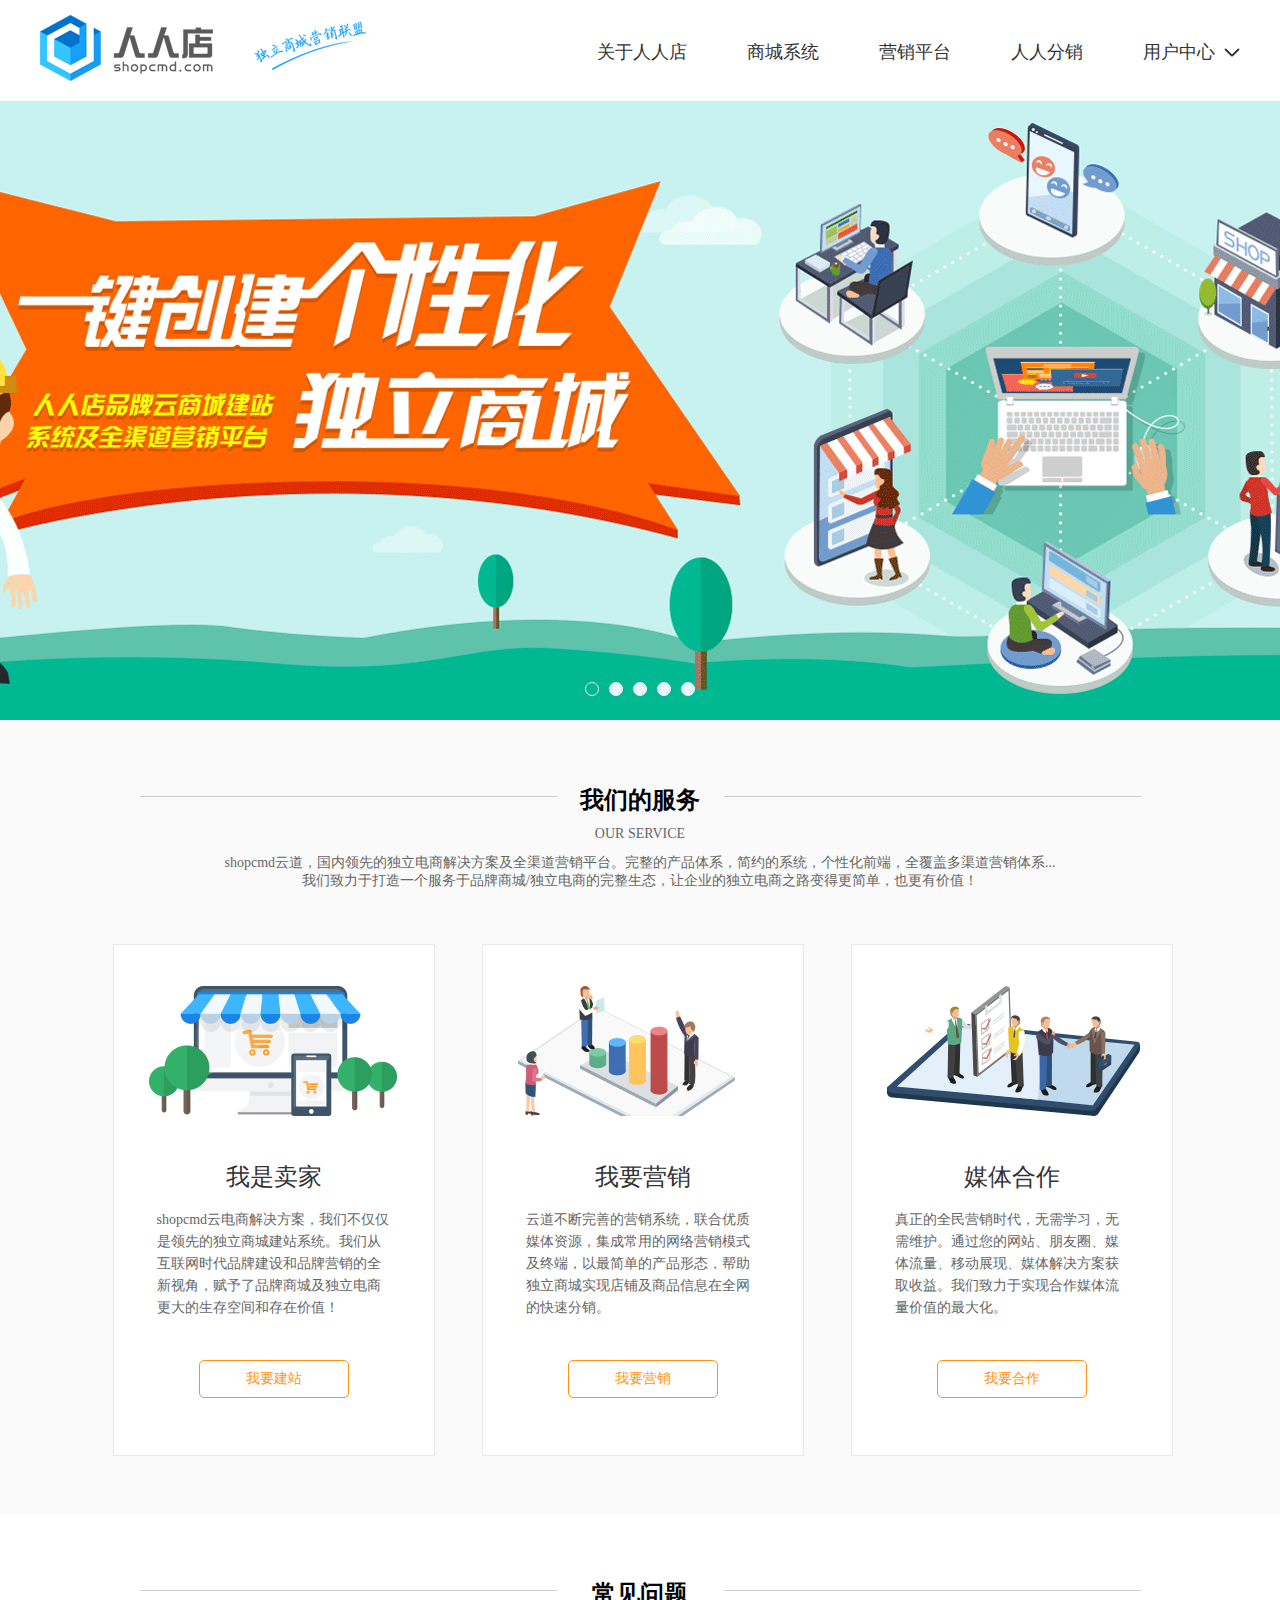
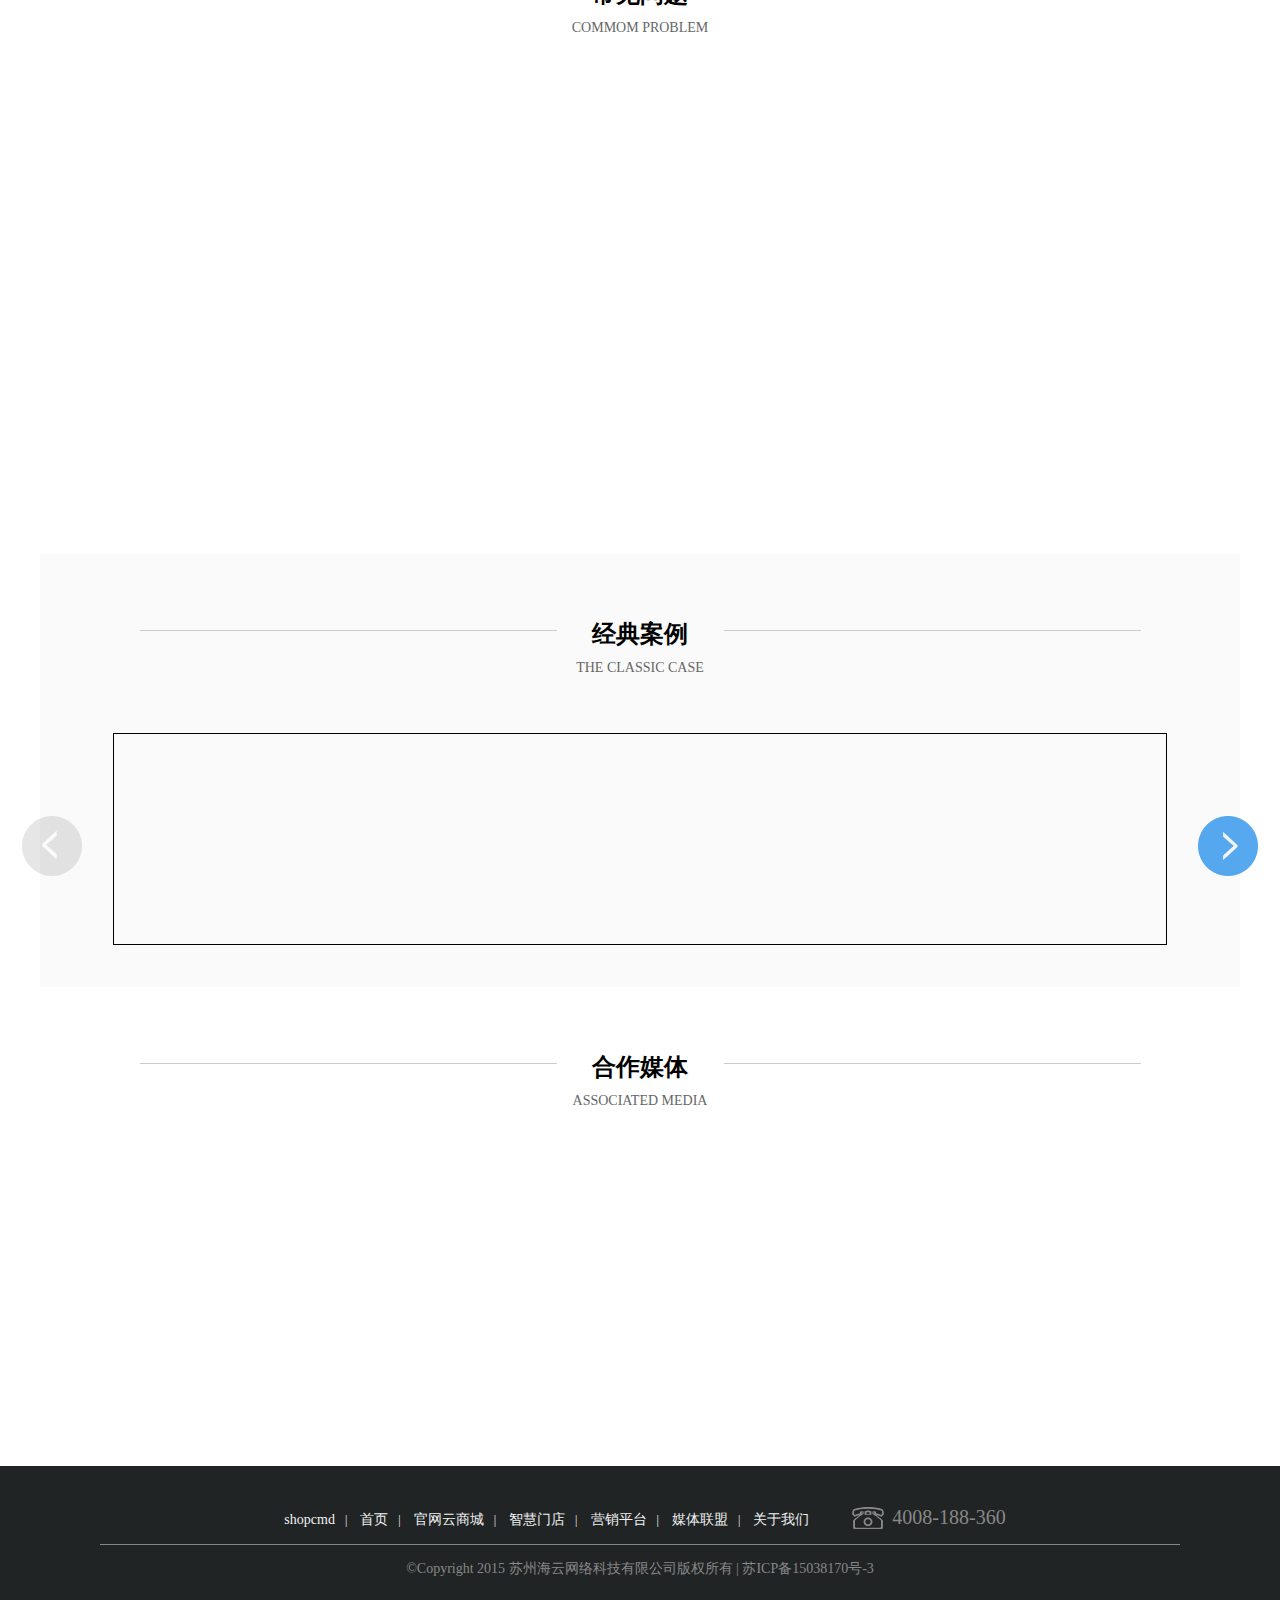
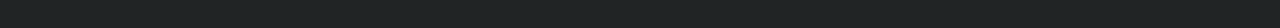
<file: index.html>
<!DOCTYPE html>
<html lang="en">
<head>
<meta charset="UTF-8">
<title>Tx-Homework</title>
<link rel="stylesheet" href="css/base.css">
<link rel="stylesheet" href="css/index.css">
<script src="js/jquery-1.7.2.js"></script>
<script>
$(function(){
	//导航
	$('.z_nav > ul > li:last').hover(function(){
		$(this).find('.z_subnav').stop().animate().slideToggle();
	});
	//选项卡
	(function(){
		$('.t_tab ul li').css({width:$(window).width()});
		//ul*2
		var ulInner = $('.t_tab ul').html();
		$('.t_tab ul').html(ulInner+ulInner) ;
		//ul加宽
		var ulW = $('.t_tab ul li').length*$('.t_tab ul li').outerWidth();
		$('.t_tab ul').css({width:ulW});
		var iNow=0;
		var l=$('.t_tab ul li').length;
		$('.t_tab ol li').each(function(index,ele){
			$(ele).click(function(){
				if(iNow>=0&&iNow<l/2){
					iNow=index;
				}else{
					iNow=index+l/2;
				}
				tab();
			})
		});
		$('.t_tab ol li').eq(0).addClass('active')
		function tab(){
			$('.t_tab ol li').eq(iNow%(l/2)).addClass('active').siblings().removeClass('active');
			$('.t_tab ul').stop().animate({left:-iNow*$('.t_tab ul li').outerWidth()})
		}
		setInterval(function(){
			iNow++;
			if(iNow==l){
				iNow=l/2
			}
			$('.t_tab ul').css({left:-(iNow-1)*$('.t_tab ul li').outerWidth()});
			tab();
		},3000)
	})();
	//建站
	(function () {
		$('.btn').hover(function () {
			$(this).css({
				background:'#ff9412',
				color:'#fff'
			})
		},function () {
			$(this).css({
				background:'#fff',
				color:'#ff9412'
			})
		});
	})();
	//jsonp获取图片
	(function(){
		$.ajax({
		 type: "get",
		 url: 'http://boss.shopcmd.com/boss/website/websiteCase.do',
		 data:"site=1",
		 dataType: "jsonp",
		 jsonp: "callback",//传递给请求处理程序或页面的，用以获得jsonp回调函数名的参数名(一般默认为:callback)
		 //jsonpCallback:"flightHandler",//自定义的jsonp回调函数名称，默认为jQuery自动生成的随机函数名，也可以写"?"，jQuery会自动为你处理数据
		 success: function(json){
			$.each( json.data.content, function(i, n){
			  var aLi = '<li><a href="json.data.content[i].webAddress"><img _src="http://hycloudshop.img-cn-hangzhou.aliyuncs.com/'+json.data.content[i].logo+'" alt=""><h4>'+json.data.content[i].webName+'</h4><span><i></i></span></a></li>'
				
				$(aLi).appendTo('.t_anli ol')
			});			 
		 },
		 complete :function(){
			zz_case()
		} ,
		 error: function(){
			 alert('fail');
		 }
	 });
	//案例轮播图
	function zz_case(){   
		var left=$('.t_anli ol li').eq(0).width() + 40;
		var index=0;
		var lg=$('.t_anli ol li').length;
		if(lg<=3){
			$('.t_btn2 a:last').addClass('t_next2').removeClass('t_next')
		}
		function Next() {
			if(lg%3==1){
				index+=3;
				z_move();
				if(index==lg-1){
					$('.t_anli ol').stop().animate({
						left:-left*(index-2)
					});
					$('.t_btn2 a:last').addClass('t_next2').removeClass('t_next')
				}
				$('.t_btn2 a:first').addClass('t_prev2').removeClass('t_prev')
			}
			else if(lg%3==2){
				index+=3;
				z_move();
				if(index==lg-2){
					$('.t_anli ol').stop().animate({
						left:-left*(index-1)
					});
					$('.t_btn2 a:last').addClass('t_next2').removeClass('t_next')
				}
				$('.t_btn2 a:first').addClass('t_prev2').removeClass('t_prev')
			}
			else{
				index+=3;
				z_move();
				if(index==lg-3) {
					$('.t_btn2 a:last').addClass('t_next2').removeClass('t_next')
				}
				$('.t_btn2 a:first').addClass('t_prev2').removeClass('t_prev')
			}
		}
		function z_move(){
			$('.t_anli ol').stop().animate({
				left:-left*index
			});
		}
		function prev() {
			if(lg%3==0){
				index-=3;
				z_move();
				if(index==3) {
					$('.t_btn2 a:last').addClass('t_next').removeClass('t_next2')
				}
				if(index==0){
					$('.t_btn2 a:first').addClass('t_prev').removeClass('t_prev2')
					$('.t_btn2 a:last').addClass('t_next').removeClass('t_next2')
				}
			}
			else{
				index-=3;
				z_move();
				if(index==0){
					z_move();
					$('.t_btn2 a:first').addClass('t_prev').removeClass('t_prev2')
				}
				$('.t_btn2 a:last').addClass('t_next').removeClass('t_next2')
			}
		}
		$('.t_next').on('click',function(){
			if (index<=lg-4){
				Next();
			}
		})
		$('.t_prev').on('click',function(){
			if (index>=3){
				prev();
			}
		})
	}
	})()
	//常见问题
	$.ajax({
		 type: "get",
		 url: 'http://boss.shopcmd.com/boss/website/getFaqInfoList.do',
		 dataType: "jsonp",
		 jsonp: "callback",
		 success: function(json){
			var html0='<li><a href="#"><p class="t_icon_1"><span></span></p><div class="t_content"><h3>开始使用</h3>',
				html1='<li><a href="#"><p class="t_icon_1"><span></span></p><div class="t_content"><h3>营销开放平台</h3>',
				html2='<li><a href="#"><p class="t_icon_1"><span></span></p><div class="t_content"><h3>媒体合作</h3>',
				html3='<li><a href="#"><p class="t_icon_1"><span></span></p><div class="t_content"><h3>品牌综合商城</h3>',
				html4='<li><a href="#"><p class="t_icon_1"><span></span></p><div class="t_content"><h3>官网商城</h3>',
				html5='<li><a href="#"><p class="t_icon_1"><span></span></p><div class="t_content"><h3>多用户商城</h3>',
				html6='</div></a></li>';
			for(var i=0;i<json.data.length;i++){

				if(json.data[i].category==0){
					html0+='<span>'+json.data[i].title+'</span>';
				}else if(json.data[i].category==2){
					html1+='<span>'+json.data[i].title+'</span>';
				}else if(json.data[i].category==3){
					html2+='<span>'+json.data[i].title+'</span>';
				}else if(json.data[i].category==4){
					html3+='<span>'+json.data[i].title+'</span>';
				}else if(json.data[i].category==5){
					html4+='<span>'+json.data[i].title+'</span>';
				}else if(json.data[i].category==6){
					html5+='<span>'+json.data[i].title+'</span>';
				}
			}
			$(".t_icon").append(html0+html6);
			$(".t_icon").append(html1+html6);
			$(".t_icon").append(html2+html6);
			$(".t_icon").append(html3+html6);
			$(".t_icon").append(html4+html6);
			$(".t_icon").append(html5+html6); 
			 
		 },
		 error: function(){
			 alert('fail2');
		 }
	 });
	//合作媒体
	$.ajax({
		type: "get",
		url: 'http://boss.shopcmd.com/boss/website/websiteCase.do?site=3',
		//data:"site=3",
		dataType: "jsonp",
		jsonp: "callback",
		success: function(json){
			$.each( json.data.content, function(i, n){
				var aLi2 = '<li><a href="'+json.data.content[i].webAddress+'"><img _src="http://hycloudshop.img-cn-hangzhou.aliyuncs.com/'+json.data.content[i].logo+'" alt="'+json.data.content[i].webName+'"></a></li>';
				$(aLi2).appendTo('.t_hz ol');
			});
		},
		error: function(){
			alert('fail3');
		}
	});
});  
</script>
<script src="js/lanjiazai.js"></script>
</head>
<body>
    <div class="t_box">
        <div id="z_header" class="ww">
            <h1 class="fl"><a href="index.html">人人店</a> </h1>
            <div class="z_nav fr">
                <ul>
                    <li class="fl"><a href="index.html">关于人人店</a> </li>
                    <li class="fl"><a href="jianzhan.html">商城系统</a> </li>
                    <li class="fl"><a href="yingxiaopingtai.html">营销平台</a> </li>
                    <li class="fl"><a href="fenxiao.html">人人分销</a> </li>
                    <li class="fl">
                        <a href="#">用户中心</a>
                        <ul class="z_subnav">
                            <li><a href="dengluye.html">官网商城管理</a></li>
                            <li><a href="dengluye.html">品牌综合商城</a></li>
                            <li><a href="dengluye.html">人人分销管理</a></li>
                            <li><a href="dengluye.html">第三方商城分销管理</a></li>
                        </ul>
                    </li>
                </ul>
            </div>
            <div class="clear"></div>
        </div>
        <div class="t_tab">
            <ul class="clearfix">
                <li><a href="#" style="background: url('images/t_tab_1.jpg') no-repeat center center"></a></li>
                <li><a href="#" style="background: url('images/t_tab_2.jpg') no-repeat center center"></a></li>
                <li><a href="#" style="background: url('images/t_tab_3.jpg') no-repeat center center"></a></li>
                <li><a href="#" style="background: url('images/t_tab_4.jpg') no-repeat center center"></a></li>
                <li><a href="#" style="background: url('images/t_tab_5.jpg') no-repeat center center"></a></li>
            </ul>
            <ol class="clearfix">
                <li><a href="javascript:;"></a></li>
                <li><a href="javascript:;"></a></li>
                <li><a href="javascript:;"></a></li>
                <li><a href="javascript:;"></a></li>
                <li><a href="javascript:;"></a></li>
            </ol>
        </div>
        <div class="t_ser">
            <div class="t_null">
                <h2>
                    <p>我们的服务</p>
                    <p class="t_p1">OUR SERVICE</p>
                </h2>
            </div>
            <div class="t_text">
                <p>shopcmd云道，国内领先的独立电商解决方案及全渠道营销平台。完整的产品体系，简约的系统，个性化前端，全覆盖多渠道营销体系...</p>
                <p>我们致力于打造一个服务于品牌商城/独立电商的完整生态，让企业的独立电商之路变得更简单，也更有价值！</p>
            </div>
            <ul class="clearfix">
                <li class="t_lifirst">
                    <a href="#">
                        <div class="t_fw t_wsmj"></div>
                        <h4>我是卖家</h4>
                    </a>
                    <p>shopcmd云电商解决方案，我们不仅仅是领先的独立商城建站系统。我们从互联网时代品牌建设和品牌营销的全新视角，赋予了品牌商城及独立电商更大的生存空间和存在价值！
                    </p>
                    <a href="#" class="btn">我要建站</a>
                </li>
                <li>
                    <a href="#">
                        <div class="t_fw t_wyyx"></div>
                        <h4>我要营销</h4>
                    </a>
                    <p>云道不断完善的营销系统，联合优质媒体资源，集成常用的网络营销模式及终端，以最简单的产品形态，帮助独立商城实现店铺及商品信息在全网的快速分销。
                    </p>
                    <a href="#" class="btn">我要营销</a>
                </li>
                <li>
                    <a href="#">
                        <div class="t_fw t_mthz"></div>
                        <h4>媒体合作</h4>
                    </a>
                    <p>真正的全民营销时代，无需学习，无需维护。通过您的网站、朋友圈、媒体流量、移动展现、媒体解决方案获取收益。我们致力于实现合作媒体流量价值的最大化。
                    </p>
                    <a href="#" class="btn">我要合作</a>
                </li>
            </ul>
        </div>
        <div class="t_wt">
            <div class="t_null">
                <h2>
                    <p>常见问题</p>
                    <p class="t_p1">COMMOM PROBLEM</p>
                </h2>
            </div>
            <ul class="t_icon clearfix">
                
            </ul>
        </div>
        <div class="t_back2">
            <div class="t_al">
                <div class="t_null">
                    <h2>
                        <p>经典案例</p>
                        <p class="t_p1">THE CLASSIC CASE</p>
                    </h2>
                </div>
                <div class="t_anli" id="z_case">
                    <div style="overflow: hidden; width:1052px;">
                        <ol id="z_ol">
                            
                            
                        </ol>
                    </div>
                </div>
                <div class="t_btn2">
                    <a href="javascript:;" class="t_prev"></a>
                    <a href="javascript:;" class="t_next"></a>
                </div>
            </div>
        </div>
            <div class="t_hz">
                <div class="t_null">
                    <h2>
                        <p>合作媒体</p>
                        <p class="t_p1">ASSOCIATED MEDIA</p>
                    </h2>
                </div>
                <div class="t_ov">
                    <ol>

                    </ol>
                </div>
            </div>
            <div id="footer">
                <div class="ww">
                    <div class="z_bnav">
                        <a href="#">shopcmd</a>|
                        <a href="#">首页</a>|
                        <a href="#">官网云商城</a>|
                        <a href="#">智慧门店</a>|
                        <a href="#">营销平台</a>|
                        <a href="#">媒体联盟</a>|
                        <a href="#">关于我们</a>
                        <span class="z_tel">4008-188-360</span>
                    </div>
                    <div class="z_copyright">
                        ©Copyright 2015 苏州海云网络科技有限公司版权所有 | 苏ICP备15038170号-3
                    </div>
                </div>
            </div>
    </div>
</body>
</html>
</file>
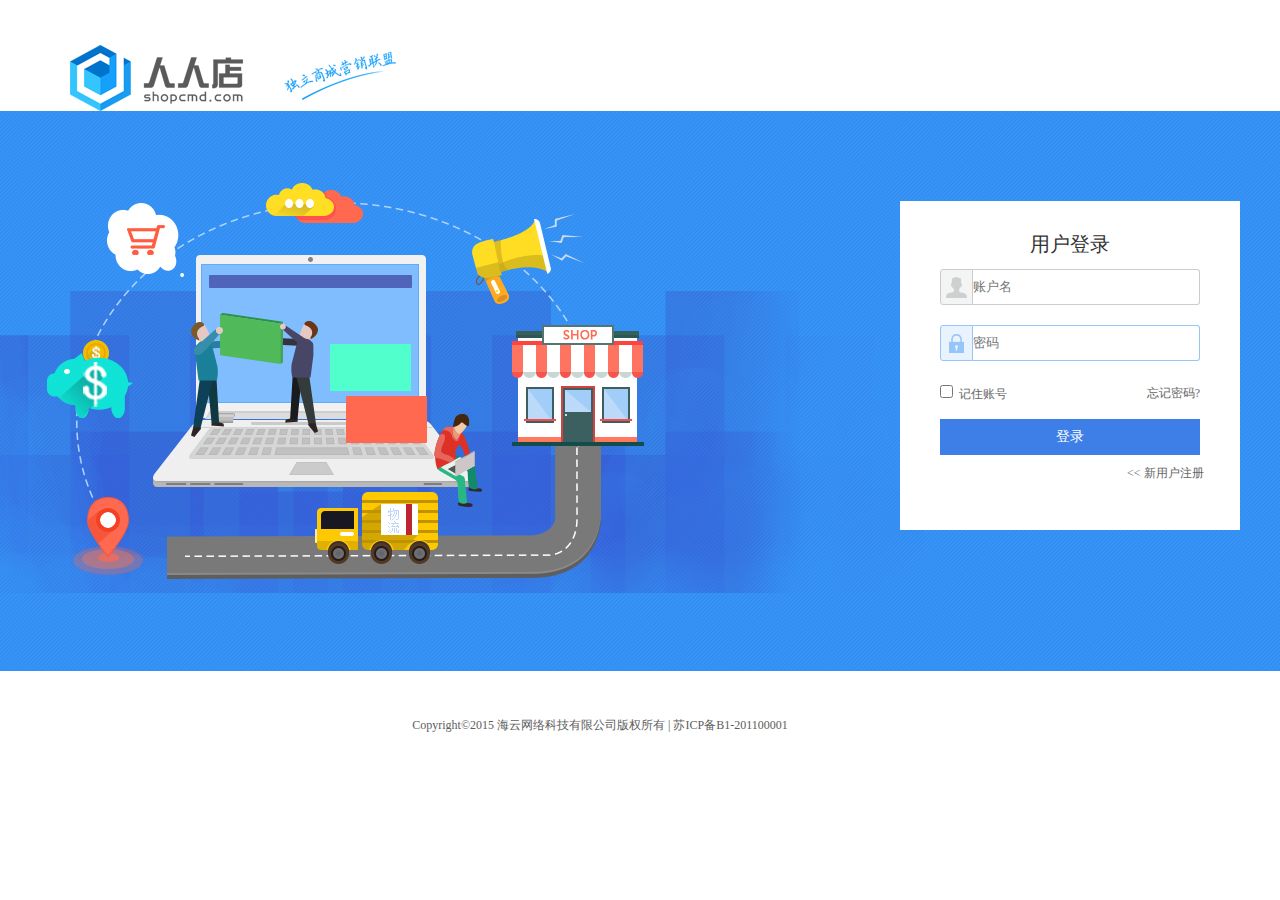
<file: dengluye.html>
<!DOCTYPE html>
<html lang="en">
<head>
<meta charset="UTF-8">
<title>Tx-Homework</title>
<link rel="stylesheet" href="css/base.css">
<link rel="stylesheet" href="css/index.css">
<script src="js/jquery-1.7.2.js"></script>
<script src="js/jsonp.js"></script>
<script>
	$(function(){
		$('#log').click(function(){
			$.ajax({
				 url: 'http://passport.shopcmd.com/passport/login',
				 data: "username="+$('#user').val()+"&password="+$('#pass').val()+"&code=yg68&_=1482478177825",
				 dataType: "jsonp",
				 jsonp: "callback",

				 jsonpCallback:"flightHandler",
				 success: function(json){
					$('.t_msg').css('display','block').html(json.detail)
				 },
				 error: function(json){
					alert('登录失败')
				 }
			 });
		})
	})
</script>
</head>
<body>
<div class="t_box">
    <div class="t_nav">
        <h1>
            <a href="index.html">人人店</a>
        </h1>
    </div>
    <div class="t_back">
        <div class="ww">
            <div class="t_dengl fr">
                <h4>用户登录</h4>
                <div class="t_msg">用户名或者密码错误</div>
                <form action="" method="">
                    <div class="t_d1">
                        <span class="t_span1"></span>
                        <input type="text" placeholder="账户名" class="t_inp1" id="user">
                    </div>
                    <div class="t_d2">
                        <span class="t_span2"></span>
                        <input type="text" placeholder="密码" class="t_inp2" id="pass">
                    </div>
                    
                    <div class="t_msg2">
                        <input type="checkbox" id="msg"><label for="msg">记住账号</label>
                        <a href="javascript:;" class="fr">忘记密码?</a>
                    </div>
                    <input type="button" value="登录" class="log" id="log">
                    <a href="javascript:;" class="t_zc">&lt;&lt; 新用户注册</a>
                </form>
            </div>
        </div>
    </div>
    <div class="t_copy">
        Copyright©2015 海云网络科技有限公司版权所有 | 苏ICP备B1-201100001
    </div>
</div>
</body>
</html>
</file>
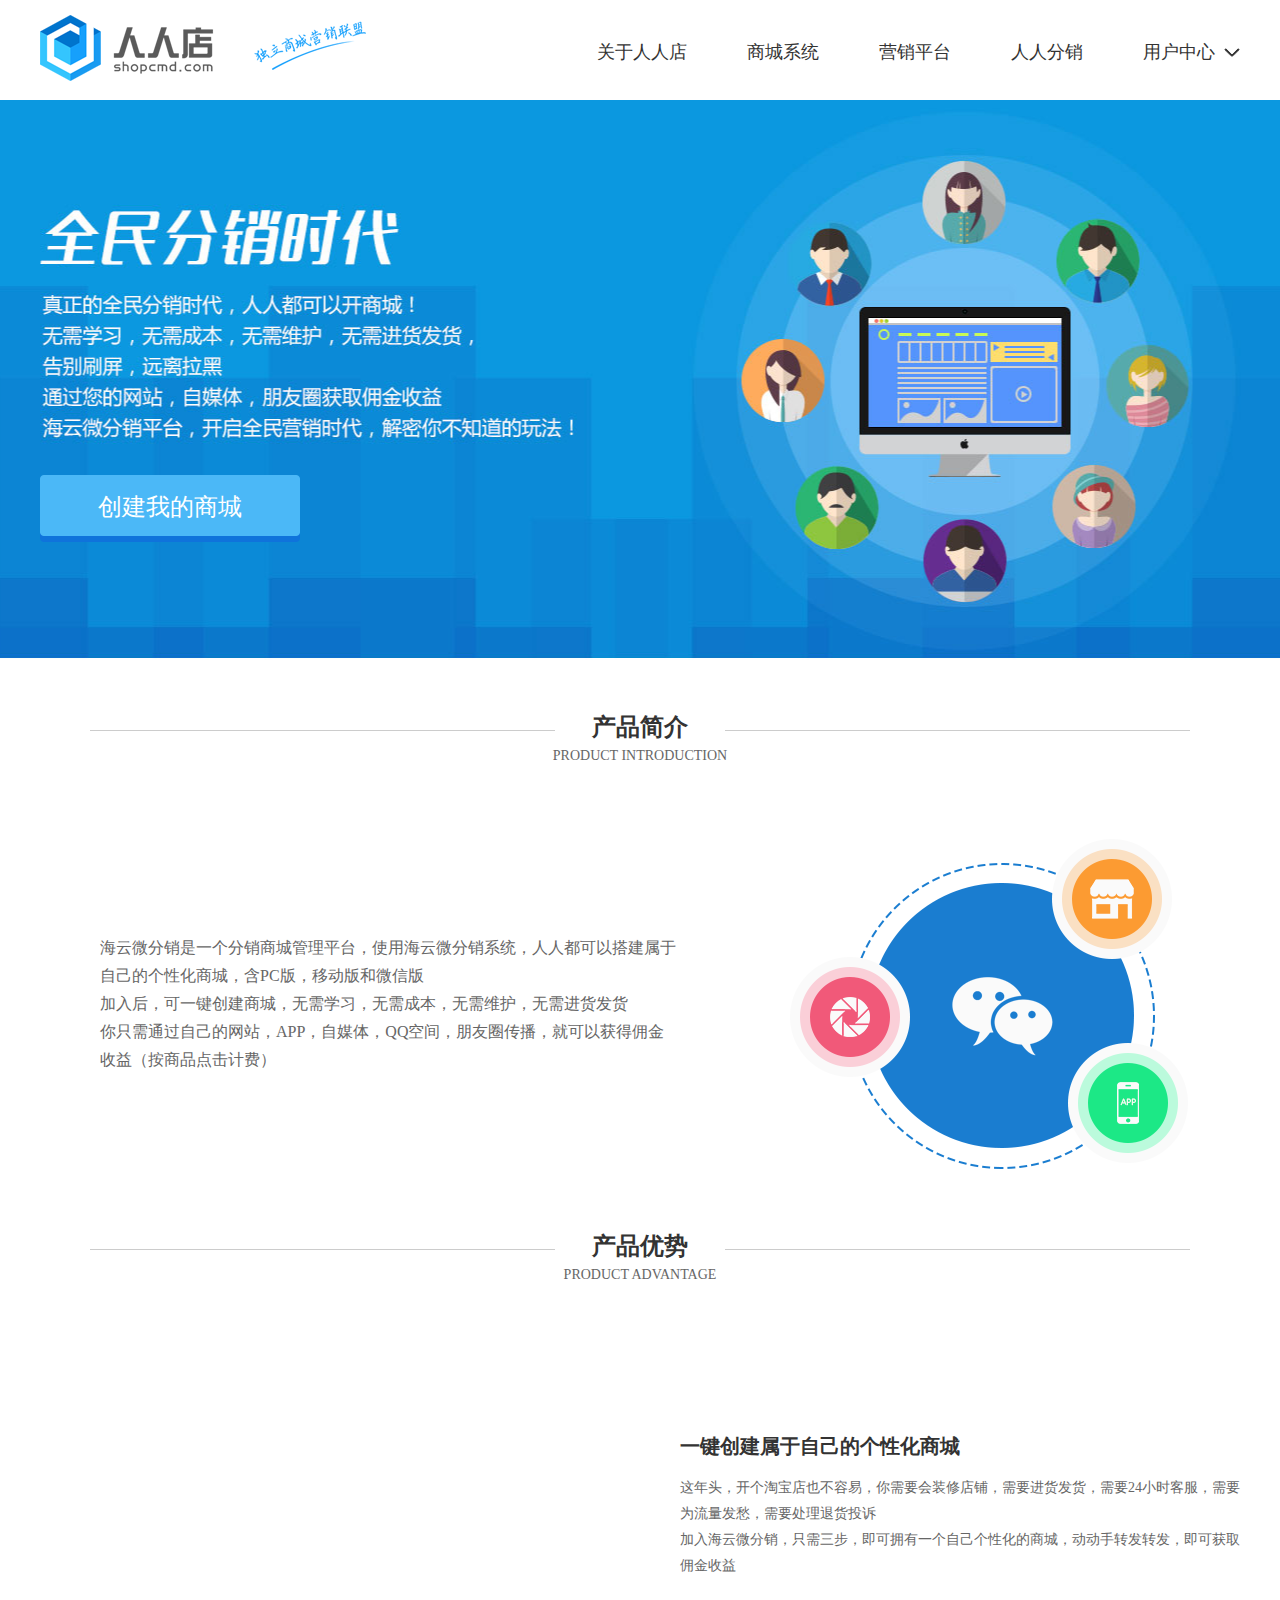
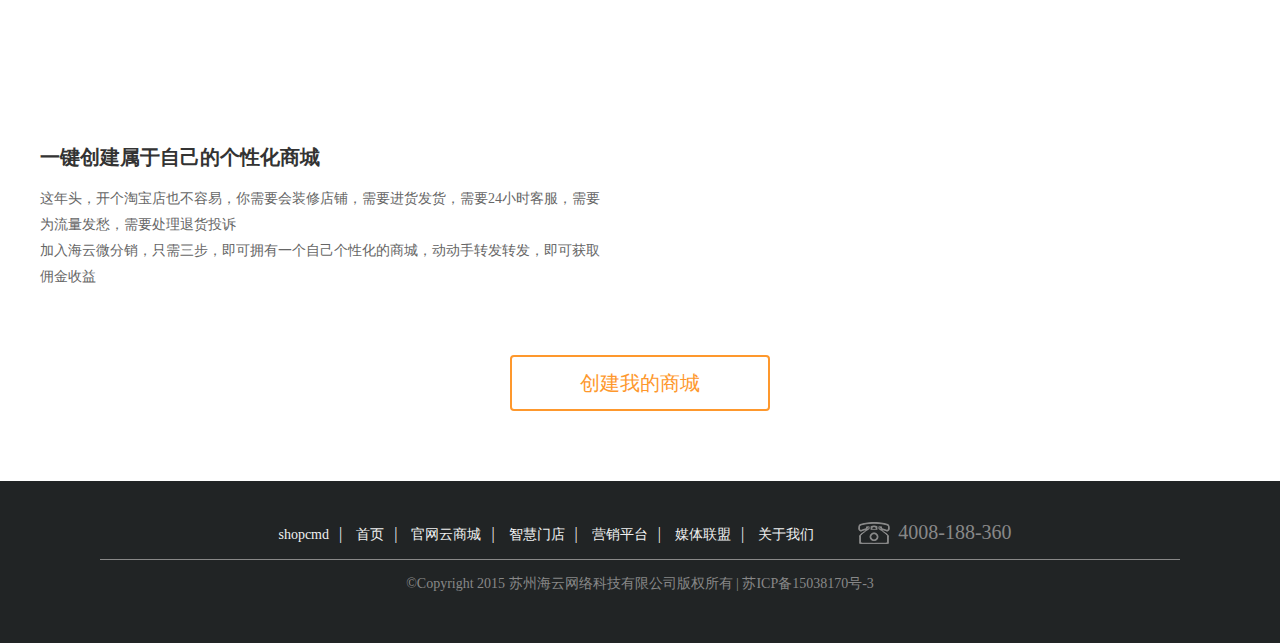
<file: fenxiao.html>
<!DOCTYPE html>
<html lang="en">
<head>
    <meta charset="UTF-8">
    <title>人人分销管理</title>
    <link href="css/index.css" rel="stylesheet" type="text/css" />
    <script src="js/lanjiazai.js"></script>
</head>
<body>
<div id="wrap">
    <!--头部-->
    <div id="z_header" class="ww">
        <h1 class="fl"><a href="index.html">人人店</a> </h1>
        <div class="z_nav fr">
            <ul>
                <li class="fl"><a href="index.html">关于人人店</a> </li>
                <li class="fl"><a href="jianzhan.html">商城系统</a> </li>
                <li class="fl"><a href="yingxiaopingtai.html">营销平台</a> </li>
                <li class="fl"><a href="fenxiao.html">人人分销</a> </li>
                <li class="fl">
                    <a href="#">用户中心</a>
                    <ul class="z_subnav">
                        <li><a href="#">官网商城管理</a></li>
                        <li><a href="#">品牌综合商城</a></li>
                        <li><a href="#">人人分销管理</a></li>
                        <li><a href="#">第三方商城分销管理</a></li>
                    </ul>
                </li>
            </ul>
        </div>
        <div class="clear"></div>
    </div>
    <!--banner-->
    <div id="z_banner_fx">
        <div class="ww">
            <a href="#">创建我的商城</a>
        </div>
    </div>
    <!--主体-->
    <div id="z_main" class="ww">
        <!--产品简介-->
        <div class="z_intitle">
            <h2>产品简介</h2>
            <span>PRODUCT INTRODUCTION</span>
        </div>
        <div class="z_intro">
            <div class="nr">
                <p>海云微分销是一个分销商城管理平台，使用海云微分销系统，人人都可以搭建属于</p>
                <p>自己的个性化商城，含PC版，移动版和微信版</p>
                <p>加入后，可一键创建商城，无需学习，无需成本，无需维护，无需进货发货</p>
                <p>你只需通过自己的网站，APP，自媒体，QQ空间，朋友圈传播，就可以获得佣金收益（按商品点击计费）</p>
            </div>
        </div>
        <!--产品优势-->
        <div class="z_intitle">
            <h2>产品优势</h2>
            <span>PRODUCT ADVANTAGE</span>
        </div>
        <div class="z_advantage">
            <ul>
                <li>
                    <img _src="images/z_img_fx1_03.png" />
                    <dl class="fr">
                        <dt>一键创建属于自己的个性化商城</dt>
                        <dd>这年头，开个淘宝店也不容易，你需要会装修店铺，需要进货发货，需要24小时客服，需要为流量发愁，需要处理退货投诉<br>加入海云微分销，只需三步，即可拥有一个自己个性化的商城，动动手转发转发，即可获取佣金收益
                        </dd>
                    </dl>
                    <div class="clear"></div>
                </li>
                <li>
                    <img class="fr" _src="images/z_img_fx2_03.png" />
                    <dl class="fl">
                        <dt>一键创建属于自己的个性化商城</dt>
                        <dd>这年头，开个淘宝店也不容易，你需要会装修店铺，需要进货发货，需要24小时客服，需要为流量发愁，需要处理退货投诉<br>加入海云微分销，只需三步，即可拥有一个自己个性化的商城，动动手转发转发，即可获取佣金收益
                        </dd>
                    </dl>
                    <div class="clear"></div>
                </li>
            </ul>
            <a href="#" class="z_btn_cj">
                <img _src="images/z_dot_fx_03.png" />
                <span>创建我的商城</span>
            </a>
        </div>  
    </div>
    <!--底部-->
    <div id="footer">
        <div class="ww">
            <div class="z_bnav">
                <a href="#">shopcmd</a>|
                <a href="#">首页</a>|
                <a href="#">官网云商城</a>|
                <a href="#">智慧门店</a>|
                <a href="#">营销平台</a>|
                <a href="#">媒体联盟</a>|
                <a href="#">关于我们</a>
                <span class="z_tel">4008-188-360</span>
            </div>
            <div class="z_copyright">
                ©Copyright 2015 苏州海云网络科技有限公司版权所有 | 苏ICP备15038170号-3 
            </div>
        </div>
    </div>
</div>
<script type="text/javascript" src="js/jquery-1.7.2.js"></script>
<script type="text/javascript">
    $(function(){
        //导航
        $('.z_nav > ul > li:last').hover(function(){
            $(this).find('.z_subnav').stop().animate().slideToggle();
        })
        $('.z_product li .z_move').hover(
            function(){
                $(this).stop().animate({
                    'margin-left':'-260px'
                },300)
            },
            function(){
                $(this).stop().animate({
                    'margin-left':'0px'
                },300)
            }
        );
    })
</script>
</body>
</html>
</file>
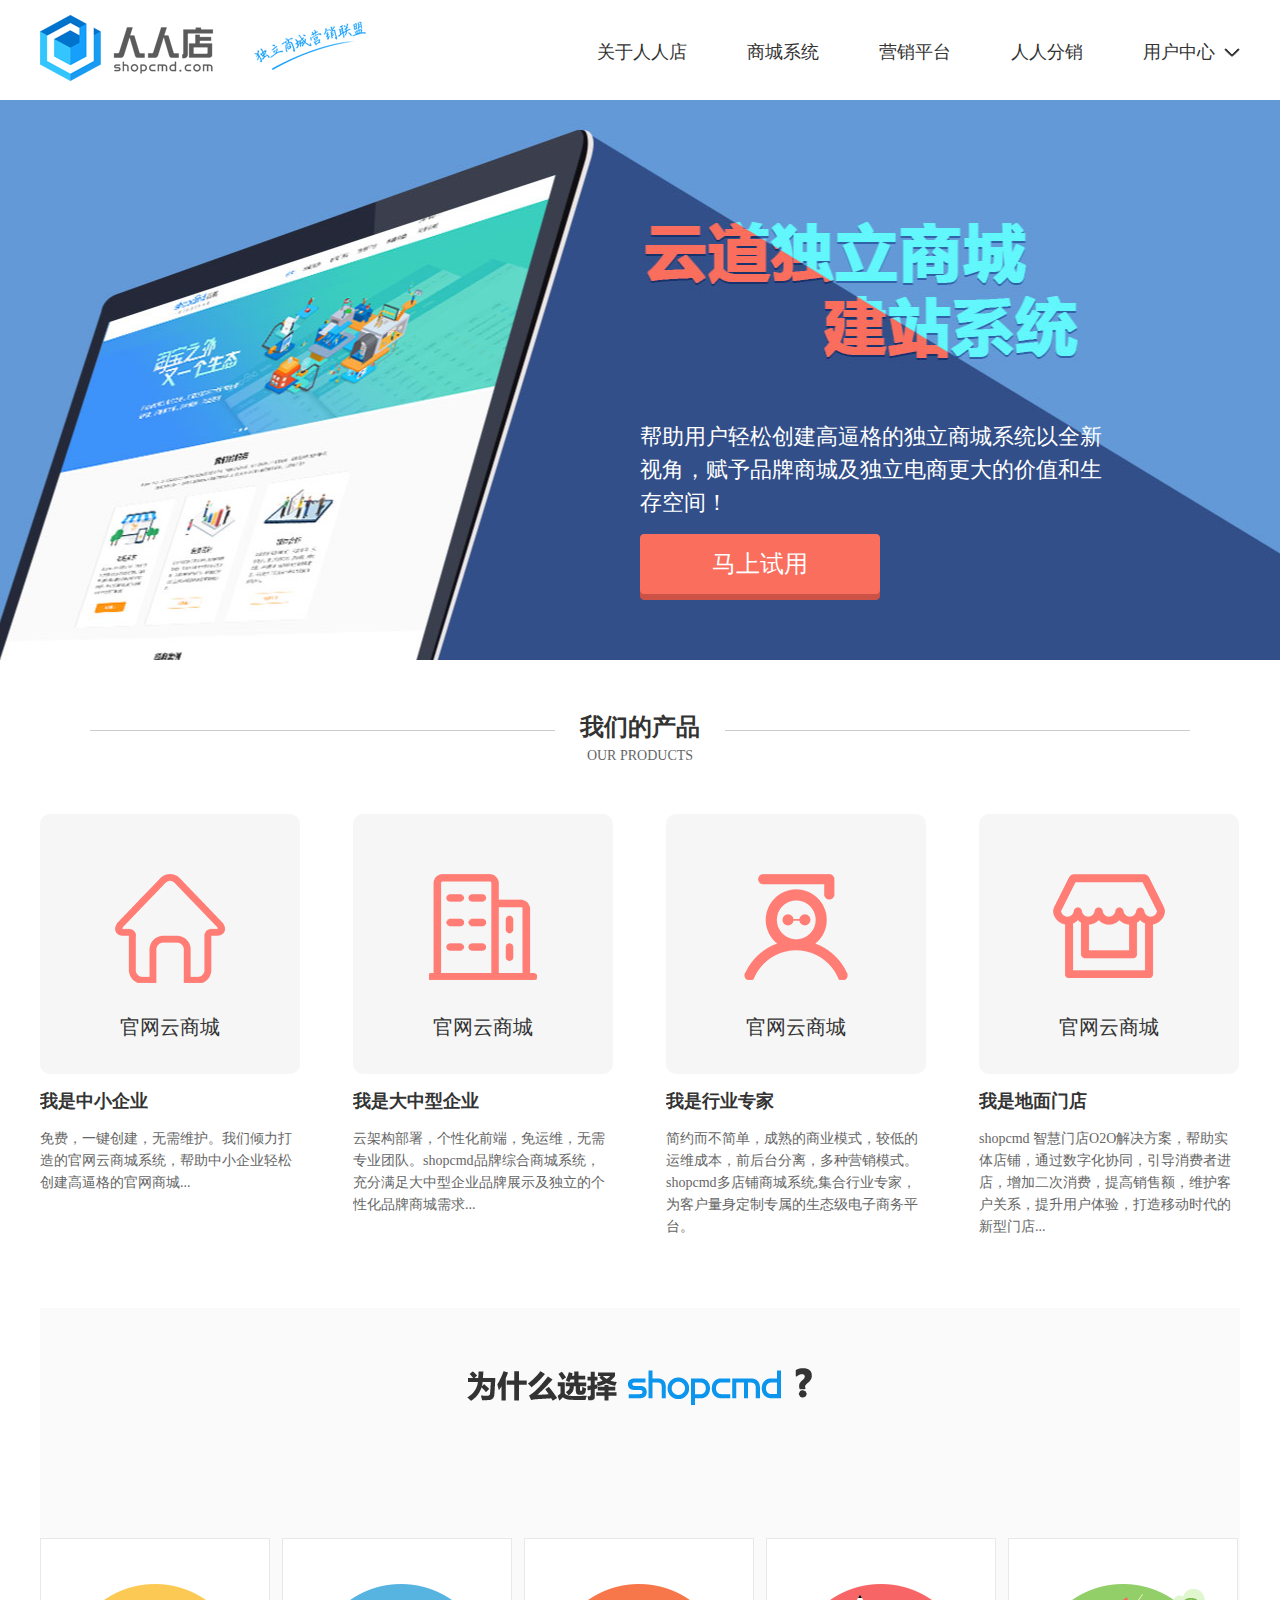
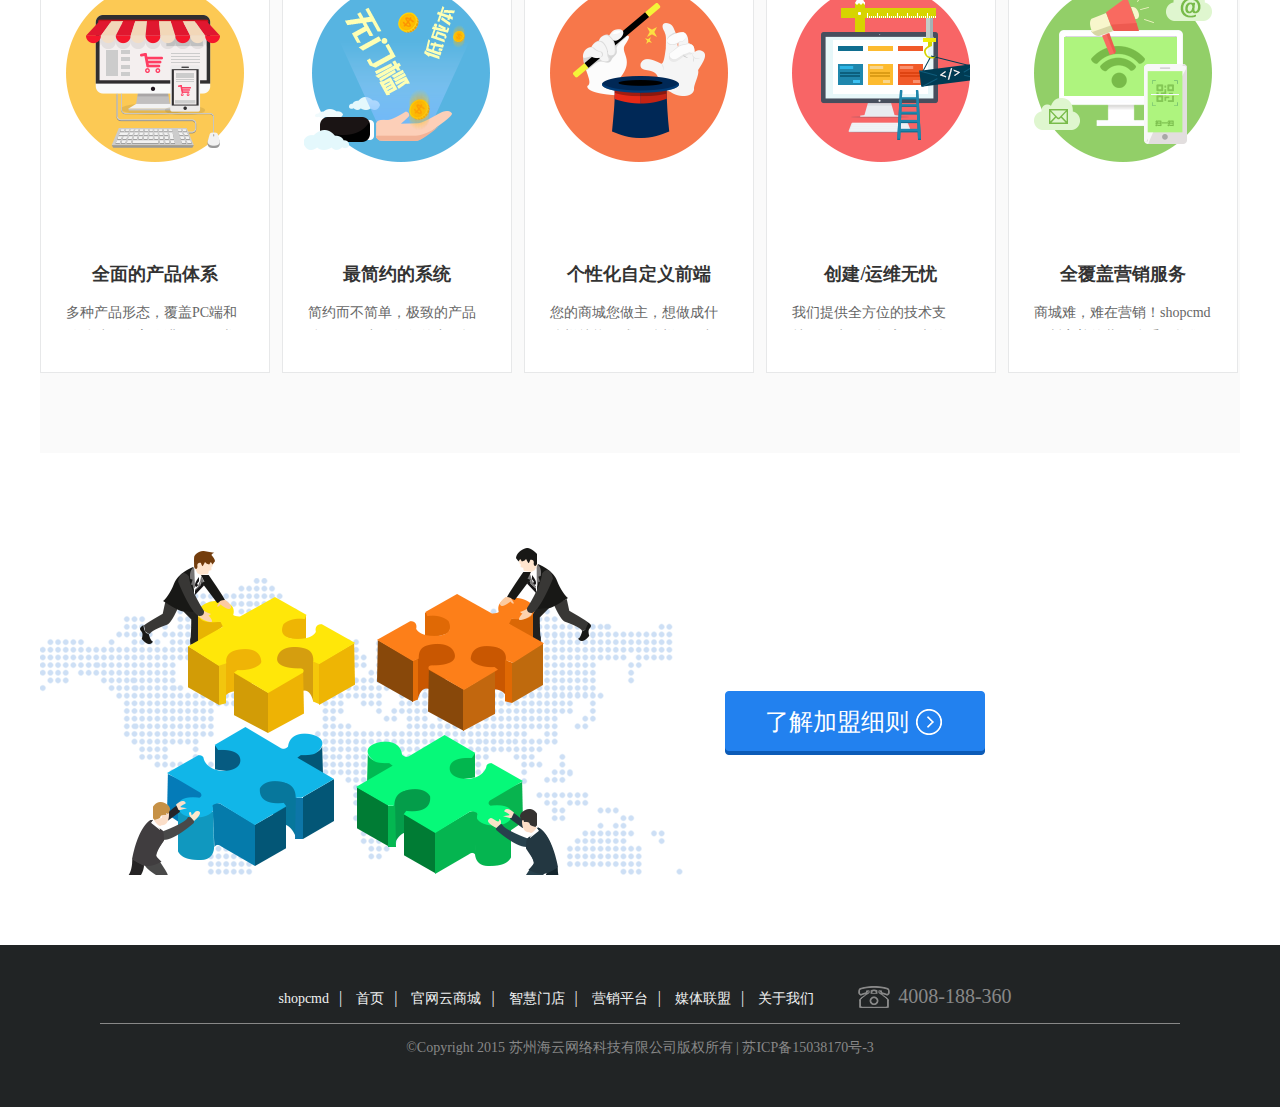
<file: jianzhan.html>
<!DOCTYPE html>
<html lang="en">
<head>
<meta charset="UTF-8">
<title>商城系统</title>
<link href="css/index.css" rel="stylesheet" type="text/css" />
<script src="js/lanjiazai.js"></script>
<script src="js/jquery-1.7.2.js"></script>
</head>
<body>
<div id="wrap">
    <!--头部-->
    <div id="z_header" class="ww">
        <h1 class="fl"><a href="index.html">人人店</a> </h1>
        <div class="z_nav fr">
            <ul>
                <li class="fl"><a href="index.html">关于人人店</a> </li>
                <li class="fl"><a href="jianzhan.html">商城系统</a> </li>
                <li class="fl"><a href="yingxiaopingtai.html">营销平台</a> </li>
                <li class="fl"><a href="fenxiao.html">人人分销</a> </li>
                <li class="fl">
                    <a href="#">用户中心</a>
                    <ul class="z_subnav">
                        <li><a href="#">官网商城管理</a></li>
                        <li><a href="#">品牌综合商城</a></li>
                        <li><a href="#">人人分销管理</a></li>
                        <li><a href="#">第三方商城分销管理</a></li>
                    </ul>
                </li>
            </ul>
        </div>
        <div class="clear"></div>
    </div>
    <!--banner-->
    <div id="z_banner">
        <div class="ww">
            <dl class="fr">
                <dt>帮助用户轻松创建高逼格的独立商城系统以全新视角，赋予品牌商城及独立电商更大的价值和生存空间！</dt>
                <dd><a href="#">马上试用</a> </dd>
            </dl>
            <div class="clear"></div>
        </div>
    </div>
    <!--主体-->
    <div id="z_main" class="ww">
        <!--我们的产品-->
        <div class="z_intitle">
            <h2>我们的产品</h2>
            <span>OUR PRODUCTS</span>
        </div>
        <div class="z_product">
            <ul>
                <li class="fl z_icon1"><a href="#">
                    <div class="z_move">
                        <div class="z_white fl">
                            <p>官网云商城</p>
                        </div>
                        <div class="z_pink fl">
                            <p>官网云商城</p>
                        </div>
                    </div>
                    <dl>
                        <dt>我是中小企业</dt>
                        <dd>免费，一键创建，无需维护。我们倾力打造的官网云商城系统，帮助中小企业轻松创建高逼格的官网商城...</dd>
                    </dl>
                </a> </li>
                <li class="fl z_icon2"><a href="#">
                    <div class="z_move">
                        <div class="z_white fl">
                            <p>官网云商城</p>
                        </div>
                        <div class="z_pink fl">
                            <p>官网云商城</p>
                        </div>
                    </div>
                    <dl>
                        <dt>我是大中型企业</dt>
                        <dd>云架构部署，个性化前端，免运维，无需专业团队。shopcmd品牌综合商城系统，充分满足大中型企业品牌展示及独立的个性化品牌商城需求...</dd>
                    </dl>
                </a> </li>
                <li class="fl z_icon3"><a href="#">
                    <div class="z_move">
                        <div class="z_white fl">
                            <p>官网云商城</p>
                        </div>
                        <div class="z_pink fl">
                            <p>官网云商城</p>
                        </div>
                    </div>
                    <dl>
                        <dt>我是行业专家</dt>
                        <dd>简约而不简单，成熟的商业模式，较低的运维成本，前后台分离，多种营销模式。shopcmd多店铺商城系统,集合行业专家，为客户量身定制专属的生态级电子商务平台。</dd>
                    </dl>
                </a> </li>
                <li class="fl z_icon4"><a href="#">
                    <div class="z_move">
                        <div class="z_white fl">
                            <p>官网云商城</p>
                        </div>
                        <div class="z_pink fl">
                            <p>官网云商城</p>
                        </div>
                    </div>
                    <dl>
                        <dt>我是地面门店</dt>
                        <dd>shopcmd 智慧门店O2O解决方案，帮助实体店铺，通过数字化协同，引导消费者进店，增加二次消费，提高销售额，维护客户关系，提升用户体验，打造移动时代的新型门店...</dd>
                    </dl>
                </a> </li>
            </ul>
            <div class="clear"></div>
        </div>
        <!--为什么选择shopcmd-->
        <div class="z_why">
            <ul>
                <li class="fl"><a href="javascript:;">
                    <div class="z_iconw1"></div>
                    <dl>
                        <dt>全面的产品体系</dt>
                        <dd>多种产品形态，覆盖PC端和移动端，全方位满足不同类型企业的电商化转型需求...</dd>
                    </dl>
                </a></li>
                <li class="fl"><a href="javascript:;">
                    <div class="z_iconw2"></div>
                    <dl>
                        <dt>最简约的系统</dt>
                        <dd>简约而不简单，极致的产品体验，最小可行化的产品设计理念，既满足了用户的需求，又极大的降低了用户的使用门槛和运维成本...</dd>
                    </dl>
                </a></li>
                <li class="fl"><a href="javascript:;">
                    <div class="z_iconw3"></div>
                    <dl>
                        <dt>个性化自定义前端</dt>
                        <dd>您的商城您做主，想做成什么样就能做成什么样！云架构部署，前后台分离，充分满足用户的个性化定制需求...</dd>
                    </dl>
                </a></li>
                <li class="fl"><a href="javascript:;">
                    <div class="z_iconw4"></div>
                    <dl>
                        <dt>创建/运维无忧</dt>
                        <dd>我们提供全方位的技术支持！用户无需投入巨大的开发成本，也不用组建专业的技术团队，轻松创建商城，只负责运维，无需担心运维！</dd>
                    </dl>
                </a></li>
                <li class="fl"><a href="javascript:;">
                    <div class="z_iconw5"></div>
                    <dl>
                        <dt>全覆盖营销服务</dt>
                        <dd>商城难，难在营销！shopcmd不断完善的营销体系，将集成市面上最常用的营销模式，以最简单的产品形态，充分满足用户的推广需求！</dd>
                    </dl>
                </a></li>
            </ul>
            <div class="clear"></div>
        </div>
        <!--加盟-->
        <div class="z_join">
            <div class="z_join_text">
                <img _src="images/z_bg_join_text_03.png" />
                <a href="#">了解加盟细则</a>
            </div>
        </div>
    </div>
    <!--底部-->
    <div id="footer">
        <div class="ww">
            <div class="z_bnav">
                <a href="#">shopcmd</a>|
                <a href="#">首页</a>|
                <a href="#">官网云商城</a>|
                <a href="#">智慧门店</a>|
                <a href="#">营销平台</a>|
                <a href="#">媒体联盟</a>|
                <a href="#">关于我们</a>
                <span class="z_tel">4008-188-360</span>
            </div>
            <div class="z_copyright">
                ©Copyright 2015 苏州海云网络科技有限公司版权所有 | 苏ICP备15038170号-3 
            </div>
        </div>
    </div>
</div>
<script type="text/javascript" src="js/jquery-1.7.2.js"></script>
<script type="text/javascript">
    $(function(){
        //导航
        $('.z_nav > ul > li:last').hover(function(){
            $(this).find('.z_subnav').stop().animate().slideToggle();
        })
        $('.z_product li .z_move').hover(
            function(){
                $(this).stop().animate({
                    'margin-left':'-260px'
                },300)
            },
            function(){
                $(this).stop().animate({
                    'margin-left':'0px'
                },300)
            })
    })
</script>
</body>
</html>
</file>
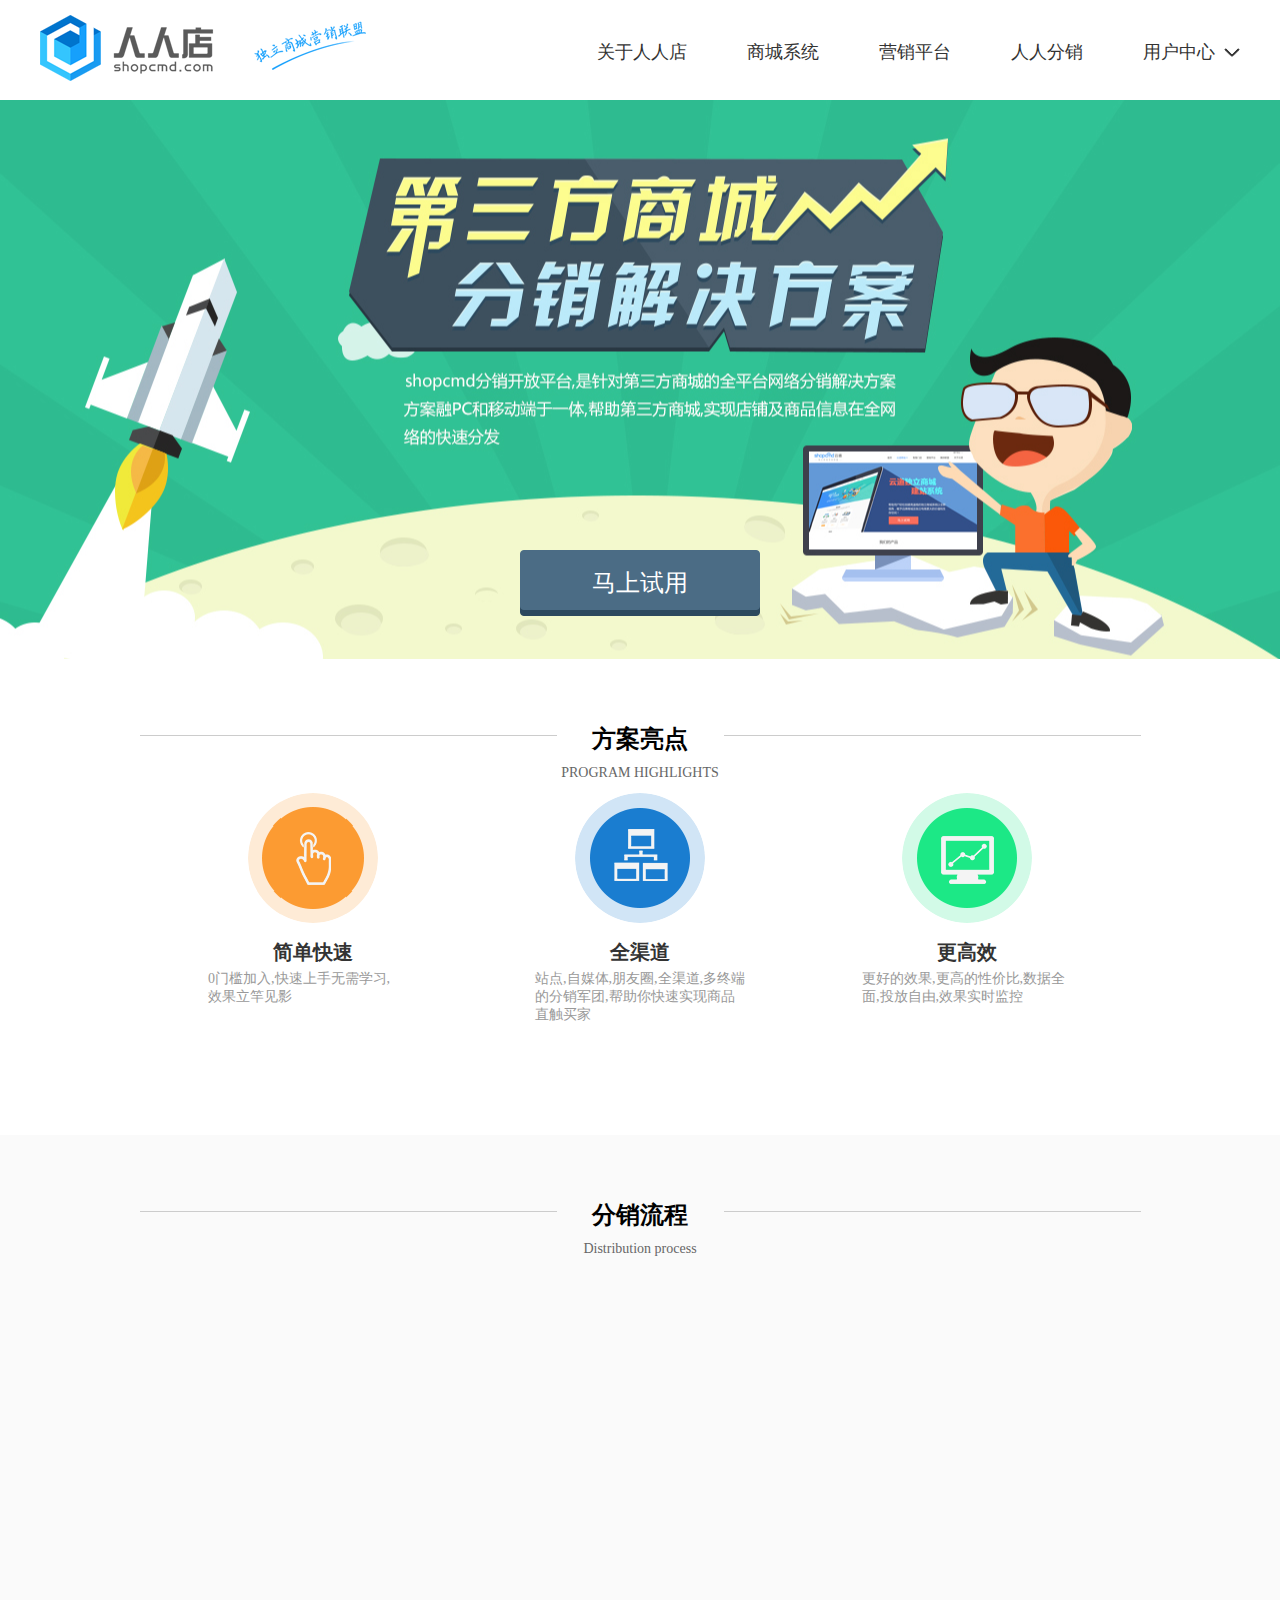
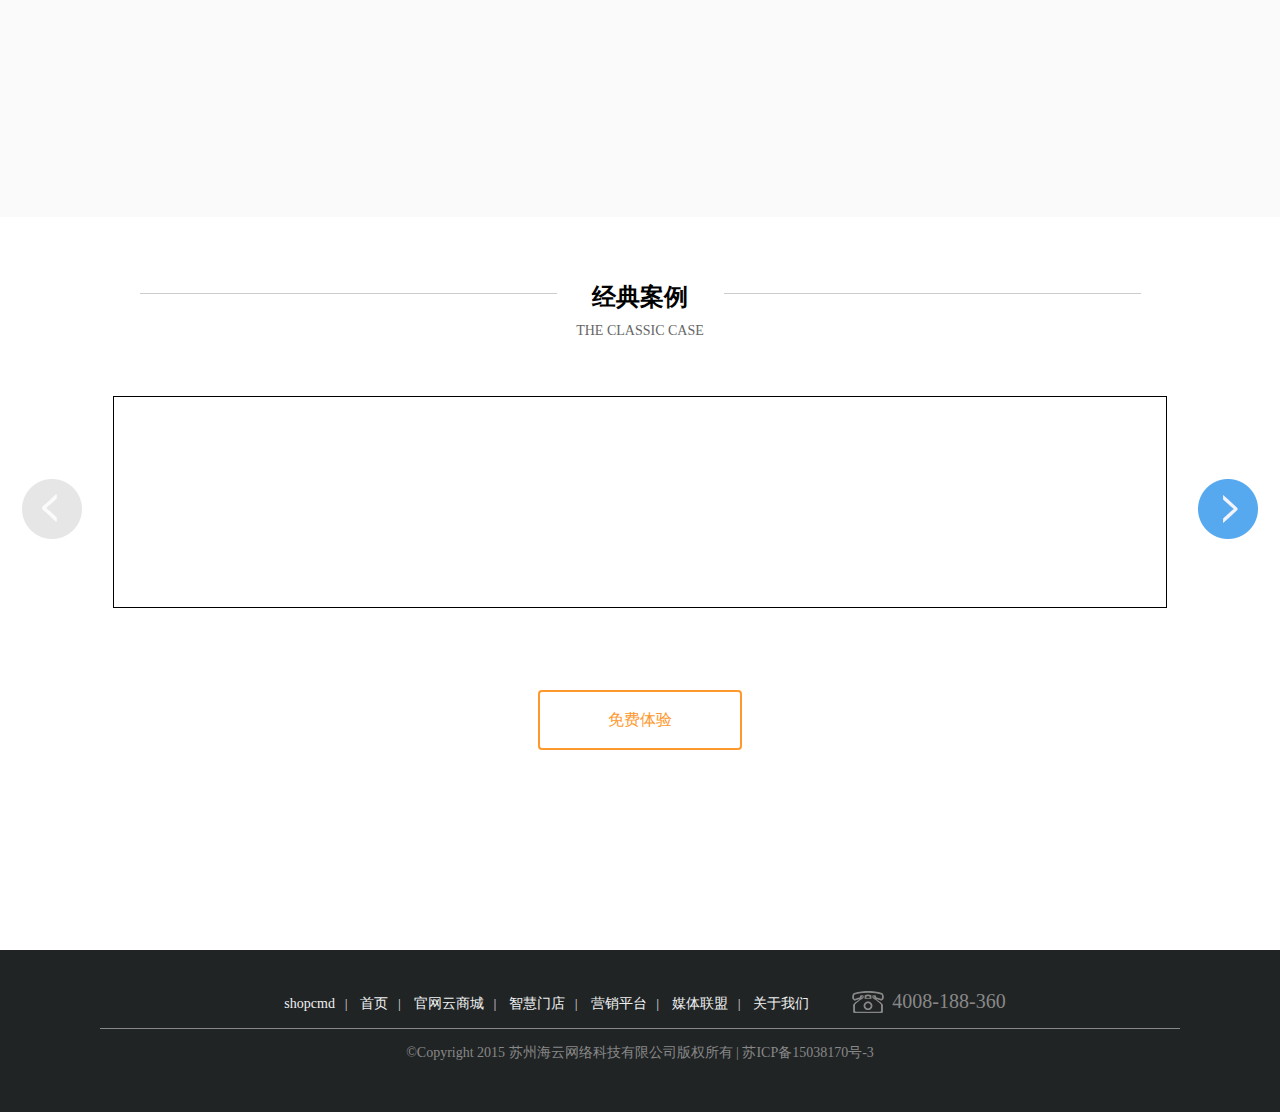
<file: yingxiaopingtai.html>
<!DOCTYPE html>
<html lang="en">
<head>
<meta charset="UTF-8">
<title>Tx-Homework</title>
<link rel="stylesheet" href="css/base.css">
<link rel="stylesheet" href="css/index.css">

<script src="js/lanjiazai.js"></script>
</head>
<body>
<div class="t_box">
<div id="z_header" class="ww">
        <h1 class="fl"><a href="index.html">人人店</a> </h1>
        <div class="z_nav fr">
            <ul>
                <li class="fl"><a href="index.html">关于人人店</a> </li>
                <li class="fl"><a href="jianzhan.html">商城系统</a> </li>
                <li class="fl"><a href="yingxiaopingtai.html">营销平台</a> </li>
                <li class="fl"><a href="fenxiao.html">人人分销</a> </li>
                <li class="fl">
                    <a href="#">用户中心</a>
                    <ul class="z_subnav">
                        <li><a href="#">官网商城管理</a></li>
                        <li><a href="#">品牌综合商城</a></li>
                        <li><a href="#">人人分销管理</a></li>
                        <li><a href="#">第三方商城分销管理</a></li>
                    </ul>
                </li>
            </ul>
        </div>
        <div class="clear"></div>
    </div>
<div class="t_tab t_tab2 clearfix">
    <ul class="clearfix">
        <li style="display: block" class="t_btnback"><a href="#" class="t_mssy">马上试用</a></li>
    </ul>
</div>
<div class="t_ld">
    <div class="t_null">
        <h2>
            <p>方案亮点</p>
            <p class="t_p1">PROGRAM HIGHLIGHTS</p>
        </h2>
    </div>
    <ul class="t_fa">
        <li>
            <div class="t_btn"></div>
            <h4>简单快速</h4>
            <strong>0门槛加入,快速上手无需学习,<br>效果立竿见影</strong>
        </li>
        <li>
            <div class="t_btn t_ps"></div>
            <h4>全渠道</h4>
            <strong>站点,自媒体,朋友圈,全渠道,多终端的分销军团,帮助你快速实现商品直触买家</strong>
        </li>
        <li>
            <div class="t_btn t_ps2"></div>
            <h4>更高效</h4>
            <strong>更好的效果,更高的性价比,数据全面,投放自由,效果实时监控</strong>
        </li>
    </ul>
</div>
<div class="t_lcbj">
    <div class="t_lc">
        <div class="t_null">
            <h2>
                <p>分销流程</p>
                <p class="t_p1">Distribution process</p>
            </h2>
        </div>
        <div class="t_lcback">
            <img _src="images/t_flow.png" alt="">
        </div>
    </div>
</div>
<div class="t_back2">
    <div class="t_al t_fff">
        <div class="t_null">
            <h2>
                <p>经典案例</p>
                <p class="t_p1">THE CLASSIC CASE</p>
            </h2>
        </div>
        <div class="t_anli">
            <ol>
                
            </ol>
        </div>
        <div class="t_btn2">
            <a href="javascript:;" class="t_prev"></a>
            <a href="javascript:;" class="t_next"></a>
        </div>
        <a href="#" class="t_mfty">免费体验</a>
    </div>
</div>

<div id="footer">
    <div class="ww">
        <div class="z_bnav">
            <a href="#">shopcmd</a>|
            <a href="#">首页</a>|
            <a href="#">官网云商城</a>|
            <a href="#">智慧门店</a>|
            <a href="#">营销平台</a>|
            <a href="#">媒体联盟</a>|
            <a href="#">关于我们</a>
            <span class="z_tel">4008-188-360</span>
        </div>
        <div class="z_copyright">
            ©Copyright 2015 苏州海云网络科技有限公司版权所有 | 苏ICP备15038170号-3
        </div>
    </div>
</div>
</div>
<script type="text/javascript" src="js/jquery-1.7.2.js"></script>
<script type="text/javascript">
$(function(){
	//导航
	$('.z_nav > ul > li:last').hover(function(){
		$(this).find('.z_subnav').stop().animate().slideToggle();
	});
	//建站
	(function () {
		$('.btn').hover(function () {
			$(this).css({
				background:'#ff9412',
				color:'#fff'
			})
		},function () {
			$(this).css({
				background:'#fff',
				color:'#ff9412'
			})
		});
	})();
	
	//jsonp获取图片
	(function(){
		$.ajax({
		 type: "get",
		 url: 'http://boss.shopcmd.com/boss/website/websiteCase.do',
		 data:"site=1",
		 dataType: "jsonp",
		 jsonp: "callback",//传递给请求处理程序或页面的，用以获得jsonp回调函数名的参数名(一般默认为:callback)
		 //jsonpCallback:"flightHandler",   //自定义的jsonp回调函数名称，默认为jQuery自动生成的随机函数名，也可以写"?"，jQuery会自动为你处理数据
		 success: function(json){
			$.each( json.data.content, function(i, n){
			  var aLi = '<li><a href="json.data.content[i].webAddress"><img _src="http://hycloudshop.img-cn-hangzhou.aliyuncs.com/'+json.data.content[i].logo+'" alt=""><h4>'+json.data.content[i].webName+'</h4><span><i></i></span></a></li>'
				
				$(aLi).appendTo('.t_anli ol')
			});			 
		 },
		 complete :function(){
			zz_case()
		} ,
		 error: function(){
			 console.log('fail');
		 }
	 });
	//案例轮播图
	function zz_case(){   
		var left=$('.t_anli ol li').eq(0).width() + 40;
		var index=0;
		var lg=$('.t_anli ol li').length;
		if(lg<=3){
			$('.t_btn2 a:last').addClass('t_next2').removeClass('t_next')
		}
		function Next() {
			if(lg%3==1){
				index+=3;
				z_move();
				if(index==lg-1){
					$('.t_anli ol').stop().animate({
						left:-left*(index-2)
					});
					$('.t_btn2 a:last').addClass('t_next2').removeClass('t_next')
				}
				$('.t_btn2 a:first').addClass('t_prev2').removeClass('t_prev')
			}
			else if(lg%3==2){
				index+=3;
				z_move();
				if(index==lg-2){
					$('.t_anli ol').stop().animate({
						left:-left*(index-1)
					});
					$('.t_btn2 a:last').addClass('t_next2').removeClass('t_next')
				}
				$('.t_btn2 a:first').addClass('t_prev2').removeClass('t_prev')
			}
			else{
				index+=3;
				z_move();
				if(index==lg-3) {
					$('.t_btn2 a:last').addClass('t_next2').removeClass('t_next')
				}
				$('.t_btn2 a:first').addClass('t_prev2').removeClass('t_prev')
			}
		}
		function z_move(){
			$('.t_anli ol').stop().animate({
				left:-left*index
			});
		}
		function prev() {
			if(lg%3==0){
				index-=3;
				z_move();
				if(index==3) {
					$('.t_btn2 a:last').addClass('t_next').removeClass('t_next2')
				}
				if(index==0){
					$('.t_btn2 a:first').addClass('t_prev').removeClass('t_prev2')
					$('.t_btn2 a:last').addClass('t_next').removeClass('t_next2')
				}
			}
			else{
				index-=3;
				z_move();
				if(index==0){
					z_move();
					$('.t_btn2 a:first').addClass('t_prev').removeClass('t_prev2')
				}
				$('.t_btn2 a:last').addClass('t_next').removeClass('t_next2')
			}
		}
		$('.t_next').on('click',function(){
			if (index<=lg-4){
				Next();
			}
		})
		$('.t_prev').on('click',function(){
			if (index>=3){
				prev();
			}
		})
	}
	})()
});
</script>
</body>
</html>
</file>
<file: css/base.css>
@charset "utf-8";
/* CSS Document */
body,html{ font-size:12px;min-width:1200px;}
em, i{ font-style:normal;}
ul, ol, dl{ list-style:none;}
h1, h2, h3, h4, h5, h6{ font-weight:normal; font-size:12px;}
.clearfix:after{ display:block; clear:both; content:""}
.clearfix{ zoom:1;}
i, em{ font-style:normal; display:block;}
b, strong{ font-weight:normal;}
input{ outline:none; resize:none;}
select{ outline:none;}
textarea{ outline:none; resize:none;}
body, div, dl, dt, dd, ul, ol, li, h1, h2, h3, h4, h5, h6, pre, code, form, fieldset, legend, input, button, textarea, p, blockquote, th, td {
    margin: 0;
    padding: 0;
    font-family: "微软雅黑", "黑体";
}
a {
    text-decoration: none;
}
ul {
    list-style: none;
}
img {
    border: none;
}
body {
}
*:focus {
    outline: none;
}
/*****Generic Classes*****/
.fl {
    float: left;
}
.fr {
    float: right;
}
.clear {
    height: 0;
    clear: both;
}
.hidden {
    display: none;
}
.ww {
    width: 1200px;
    margin: 0 auto;
}
a img {
    transform: scale(1, 1);
    transition-timing-function: ease-out;
    transition-duration: 400ms;
}
a:hover img {
    transform: scale(1.1, 1.1);
    transition-timing-function: ease-out;
    transition-duration: 400ms;
}
a:hover {
    transition: 0.5s;
}
</file>
<file: css/index.css>
/*****Basic Element*****/
body, div, dl, dt, dd, ul, ol, li, h1, h2, h3, h4, h5, h6, pre, code, form, fieldset, legend, input, button, textarea, p, blockquote, th, td {
    margin: 0;
    padding: 0;
    font-family: "微软雅黑", "黑体";
}
a {
    text-decoration: none;
}
ul {
    list-style: none;
}
img {
    border: none;
}
body {
}
*:focus {
    outline: none;
}
/*****Generic Classes*****/
.fl {
    float: left;
}
.fr {
    float: right;
}
.clear {
    height: 0;
    clear: both;
}
.hidden {
    display: none;
}
.ww {
    width: 1200px;
    margin: 0 auto;
}
a img {
    transform: scale(1, 1);
    transition-timing-function: ease-out;
    transition-duration: 400ms;
}
a:hover img {
    transform: scale(1.1, 1.1);
    transition-timing-function: ease-out;
    transition-duration: 400ms;
}
a:hover {
    transition: 0.5s;
}
/*****Header*****/
#z_header {
    height: 100px;
}
#z_header h1 {
    padding-top: 15px;
}
#z_header h1 a {
    display: block;
    width: 326px;
    height: 66px;
    background: url("../images/z_logo_03.png") no-repeat;
    text-indent: -300px;
}
/*导航*/
.z_nav {
    padding-top: 40px;
}
.z_nav > ul > li {
    padding-left: 60px;
    position: relative;
    height: 60px;
}
.z_nav > ul > li > a {
    font-size: 18px;
    color: #333;
}
.z_nav > ul > li > a:hover {
    color: #2288f6;
}
.z_nav > ul > li:last-child > a {
    padding-right: 25px;
    background: url("../images/z_arrow2_03.png") no-repeat right center;
}
.z_nav > ul > li:last-child:hover > a {
    background: url("../images/z_arrow1_03.png") no-repeat right center;
}
.z_subnav {
    display: none;
    width: 160px;
    position: absolute;
    top: 52px;
    left: 0px;
    z-index: 11;
    background: #fff url("../images/z_arrow_03.png") no-repeat center top;
    padding: 25px 0 30px 25px;
}
.z_subnav li a {
    font-size: 14px;
    color: #666;
    line-height: 34px;
}
.z_subnav li a:hover {
    color: #2288f6;
}
/*****Banner*****/
#z_banner {
    height: 560px;
    background: url("../images/z_banner_jz_02.jpg") no-repeat center top;
}
#z_banner dl {
    width: 465px;
    padding: 320px 135px 0 0;
}
#z_banner dt {
    font-size: 22px;
    color: #fff;
    line-height: 33px;
}
#z_banner dd {
    padding-top: 15px;
}
#z_banner dd a {
    display: block;
    width: 240px;
    height: 66px;
    line-height: 60px;
    background: url("../images/z_bg_pink.png") no-repeat;
    font-size: 24px;
    color: #fff;
    text-align: center;
}
/*公共标题*/
#z_main {
    padding: 70px 0;
}
.z_intitle {
    width: 1100px;
    margin:0 auto 50px;
    text-align: center;
    border-top:1px #ccc solid;
}
.z_intitle h2 {
    width: 140px;
    padding: 0 15px;
    font-size: 24px;
    color: #333;
    margin: -20px auto 0;
    background: #fff;
}
.z_intitle span {
    display: block;
    font-size: 14px;
    color: #666;
    padding-top: 5px;
}
/*****我们的产品*****/
.z_product {
    padding-bottom: 70px;
}
.z_product li {
    width: 260px;
    margin-right: 53px;
    overflow: hidden;
}
.z_product li:last-child {
    margin-right: 0;
}
.z_product li .z_move {
    width: 520px;
    height: 260px;
    overflow: hidden;
}
.z_product li .z_white,.z_product li .z_pink {
    background: #f6f6f6;
    width: 260px;
    height: 260px;
    text-align: center;
    border-radius: 10px;
}
.z_product li .z_pink {
    background: #ff7d75;
}
.z_product li .z_move p {
    font-size: 20px;
    color: #333;
    padding-top: 200px;
}
.z_product li .z_pink p {
    color: #fff;
}
.z_product li dt {
    font-weight: bold;
    font-size: 18px;
    color: #333;
    padding: 15px 0;
}
.z_product li dd {
    font-size: 14px;
    color: #666;
    line-height: 22px;
}

.z_product li.z_icon1 .z_white {
    background: #f6f6f6 url(../images/z_icon_pink1_03.png) no-repeat center 60px;
}
.z_product li.z_icon2 .z_white {
    background: #f6f6f6 url(../images/z_icon_pink2_03.png) no-repeat center 60px;


}
.z_product li.z_icon3 .z_white {
    background: #f6f6f6 url(../images/z_icon_pink3_03.png) no-repeat center 60px;
}
.z_product li.z_icon4 .z_white {
    background: #f6f6f6 url(../images/z_icon_pink4_03.png) no-repeat center 60px;
}

.z_product li.z_icon1 .z_pink {
    background: #ff7d75 url(../images/z_icon_white1_03.png) no-repeat center 60px;
}
.z_product li.z_icon2 .z_pink {
    background: #ff7d75 url(../images/z_icon_white2_03.png) no-repeat center 60px;
}
.z_product li.z_icon3 .z_pink {
    background: #ff7d75 url(../images/z_icon_white3_03.png) no-repeat center 60px;
}
.z_product li.z_icon4 .z_pink {
    background: #ff7d75 url(../images/z_icon_white4_03.png) no-repeat center 60px;
}
/* 为什么选择shopcmd */
.z_why {
    background: #fafafa url(../images/z_title_why_03.png) no-repeat center 60px;
    padding: 230px 0 80px;
}
.z_why li {
    width: 228px;
    height: 348px;
    padding: 45px 0 40px;
    background: #fff;
    border: 1px #e7e8e9 solid;
    margin-right: 12px;
}
.z_why li a {
    display: block;
    height: 346px;
    overflow: hidden;
}
.z_why li a:hover {
    margin-top: -110px;
    height: 486px;
}
.z_why li:last-child {
    margin-right: 0;
}
.z_why li div {
    width: 178px;
    height: 178px;
    margin: 0 auto 100px;
}
.z_why li .z_iconw1 {
    background: url(../images/z_icon.png) no-repeat left top;
}
.z_why li .z_iconw2 {
    width: 187px;
    background: url(../images/z_icon.png) no-repeat left -178px;
}
.z_why li .z_iconw3 {
    background: url(../images/z_icon.png) no-repeat left -356px;
}
.z_why li .z_iconw4 {
    background: url(../images/z_icon.png) no-repeat left -534px;
}
.z_why li .z_iconw5 {
    background: url(../images/z_icon.png) no-repeat left -712px;
}
.z_why li dt {
    text-align: center;
    font-weight: bold;
    font-size: 18px;
    color: #333;
}
.z_why li dd {
    font-size: 14px;
    color: #666;
    line-height: 24px;
    padding: 15px 25px 0;
}
/* 加盟 */
.z_join {
    background: url(../images/z_bg_join_03.png) no-repeat left 95px;
    padding-bottom: 120px;
}
.z_join .z_join_text {
    padding: 185px 0 0 685px;
}
.z_join a {
    display: block;
    width: 220px;
    height: 64px;
    background: url(../images/z_btn_join_03.png) no-repeat;
    margin-top: 35px;
    font-size: 24px;
    color: #fff;
    line-height: 62px;
    padding-left: 40px;
}
/*****Footer*****/
#footer {
    background: #212425;
    text-align: center;
    padding: 40px 0 50px;
}
#footer .z_bnav {
    width: 1080px;
    margin: 0 auto;
    border-bottom: 1px #888 solid;
    color: #f0f1f1;
    padding-bottom: 15px;
}
#footer .z_bnav a {
    font-size: 14px;
    color: #f0f1f1;
    padding:0 10px;
}
#footer .z_bnav a:hover {
    color: #2288f6;
    text-decoration: underline;;
}
#footer .z_bnav .z_tel {
    display: inline-block;
    padding-left: 70px;
    background: url(../images/z_icon_tel_03.png) no-repeat 30px center;
    font-size: 20px;
    color: #888;
}
#footer .z_copyright {
    font-size: 14px;
    color: #888;
    padding-top: 15px;
}
/*****人人分销*****/
#z_banner_fx {
    height: 560px;
    background:  url("../images/z_banner_fx_02.jpg") no-repeat center top;
}
#z_banner_fx .ww {
    position: relative;
}
#z_banner_fx a {
    display: block;
    width: 260px;
    height: 67px;
    background: url(../images/z_bg_blue.png) no-repeat;
    font-size: 24px;
    color: #fff;
    line-height: 64px;
    text-align: center;
    position: absolute;
    left: 0;
    top: 375px;
}
.z_intro {
    padding: 120px 60px;
    background: url("../images/z_img_fx1_03.png") no-repeat 750px center;
    margin-bottom: 55px;
}
.z_intro .nr {
    width: 580px;
    font-size: 16px;
    color: #666;
    line-height: 28px;
}
.z_advantage {}
.z_advantage li {
    padding-bottom: 65px;
}
.z_advantage li dl {
    width: 560px;
    padding-top: 100px;
}
.z_advantage li dt {
    font-weight: bold;
    font-size: 20px;
    color: #333;
    padding-bottom: 15px;
}
.z_advantage li dd {
    font-size: 14px;
    color: #666;
    line-height: 26px;
}
.z_advantage .z_btn_cj {
    display: block;
    width: 256px;
    height: 52px;
    line-height: 52px;
    border-radius: 4px;
    border: 2px solid #fe982d;
    margin:0 auto;
    text-align: center;
    font-size: 20px;
    color: #fe982d;
    position: relative;
}
.z_advantage .z_btn_cj img {
    position: absolute;
    left: 196px;
    top: -15px;
}
.z_advantage .z_btn_cj:hover {
    color: #fff;
    background: #fe982d;
}
























body{
    font-family: "Microsoft YaHei","Lucida Grande","Lucida Sans",sans-serif;
}
.t_box{
    margin:0 auto;
}
.clearfix:after{
    clear: both;
    content: '';
    overflow: hidden;
}
.t_box .t_nav{
    width:1200px;
    height:100px;
    background: #fff;
    margin: 0 auto;
}
.t_nav h1 a{
    display: block;
    width:326px;
    height: 66px;
    text-indent: -999em;
}
.t_nav h1{
    background: url("../images/t_logo.png") no-repeat;
    width:326px;
    height: 66px;
    float: left;
    margin-top: 16px;
    margin-right: 207px;
}
.t_nav ul li{
    float: left;
    font-size: 18px;
    color: #333;
    margin-right: 60px;
    margin-top: 50px;
}
.t_nav .t_lilast{
    margin-right: 0;
}
.t_nav .t_l2{
    margin-right:80px;
}
.t_back{
    background: url("../images/t_xiajiantou.png") no-repeat 76px;
}
.t_box .t_tab{
    width:100%;
    height:620px;
    position: relative;
    overflow: hidden;
}
.t_box .t_tab ul{
    position: absolute;
    left: 0;
    top:0;
    width:100%;
}
.t_box .t_tab ul li{
    float: left;
    display: block;
}
.t_tab ul li a{
    width:100%;
    height:622px;
    display: block;
}
.t_box .t_tab ol{
    position: absolute;
    bottom: 24px;
    left: 50%;
    margin-left:-60px ;
}
.t_box .t_tab ol li{
    float: left;
}
.t_box .t_tab ol li {
    width:12px;
    height: 12px;
    display: block;
    border:1px solid #e9f4fb;
    background: #e9f4fb;
    border-radius:100%;
    margin:0 5px;
}
.t_box .t_tab ol li.active{
    background: none;
}
.t_ser{
    width:100%;
    height:794px;
    background: #fafafa;
}
.t_null{
    width:1001px;
    height:76px;
    border-bottom:1px solid #ccc;
    margin: 0 auto ;
    margin-bottom: 57px;
}
.t_null h2{
    width:167px;
    font-weight: bold;
    font-size: 24px;
    background: #fafafa;
    margin:0 auto;
    padding-top: 64px;
    text-align: center;
}
.t_p1{
    font-weight: normal;
    font-size: 14px;
    margin-top: 10px;
    color: #666;
}
.t_text{
    width:1200px;
    margin: 0 auto;
    margin-bottom: 54px;
}
.t_text p{
    text-align: center;
    color: #666;
    font-size: 14px;
}
.t_ser ul{
    width: 1200px;
    margin: 0 auto;
}
.t_ser ul li{
    width: 320px;
    height: 510px;
    background: #fff;
    border:1px solid #e7e8e9;
    float: left;
    margin-right: 47px;
}
.t_ser .t_lifirst{
    margin-left:73px;
}
.t_ser .t_fw{
    width:254px;
    height: 130px;
    margin: 41px 0 45px 35px;
}
.t_wsmj{
    background: url("../images/t_wsmj.png") no-repeat;
}
.t_wyyx{
    background: url("../images/t_wyyx.png") no-repeat;
}
.t_mthz{
    background: url("../images/t_mthz.png") no-repeat;
}

.t_ser ul li h4{
    font-size: 24px;
    color: #333;
    text-align: center;
    margin-bottom: 16px;
}
.t_ser ul li p{
    color: #666;
    width:235px;
    height: 112px;
    margin: 0 auto;
    line-height: 22px;
    font-size: 14px;
}
.t_ser ul li .btn{
    width:148px;
    height: 36px;
    background: #fff;
    border:1px solid #ff9412;
    color: #ff9412;
    font-size: 14px;
    border-radius: 5px;
    display: block;
    margin: 39px auto 0;
    text-align: center;
    line-height: 36px;
}
.t_wt{
    width:1200px;
    height: 640px;
    margin: 0 auto;
}
.t_wt .t_null h2{
    background: #fff;
}
.t_icon{
    margin-left: 58px;
}
.t_icon li{
    width:338px;
    height:198px;
    border:1px solid #ddd;
    border-radius: 4px;
    float: left;
    margin-left: 15px;
    margin-bottom: 20px;
}
.t_icon li:hover{
    box-shadow: 0 0 6px rgba(0,0,0,0.8);
    background: #fafafa;
}
.t_icon li .t_icon_1{
    width:58px;
    height: 58px;
    border:1px solid #ddd;
    border-radius: 4px;
    margin:40px 20px 0 ;
    float: left;
}
.t_icon li .t_icon_1 span{
    width:50px;
    height: 50px;
    display: block;
    background: url("../images/t_cjwt.png") no-repeat;
}
.t_icon li:nth-child(1) p.t_icon_1 span{
    background-position: 7px -42px;
}
.t_icon li:nth-child(2) p.t_icon_1 span{
    background-position: -42px -38px;
}
.t_icon li:nth-child(3) p.t_icon_1 span{
    background-position: -90px -38px;
}
.t_icon li:nth-child(4) p.t_icon_1 span{
    background-position: -142px -42px;
}
.t_icon li:nth-child(5) p.t_icon_1 span{
    background-position: -192px -38px;
}
.t_icon li:nth-child(6) p.t_icon_1 span{
    background-position: -242px -38px;
}
.t_icon li:hover .t_icon_1{
    background-color: #3e92f9;
}
.t_icon li:nth-child(1):hover p.t_icon_1 span{
    background-position: 7px 8px;
}
.t_icon li:nth-child(2):hover p.t_icon_1 span{
    background-position: -42px 12px;
}
.t_icon li:nth-child(3):hover p.t_icon_1 span{
    background-position: -90px 12px;
}
.t_icon li:nth-child(4):hover p.t_icon_1 span{
    background-position: -142px 8px;
}
.t_icon li:nth-child(5):hover p.t_icon_1 span{
    background-position: -192px 12px;
}
.t_icon li:nth-child(6):hover p.t_icon_1 span{
    background-position: -242px 12px;
}

.t_icon li .t_content{
    float: left;
    width: 225px;
    height: 90px;
    overflow: hidden;
    float: left;
    margin-top: 40px;
}
.t_icon li .t_content h3{
    font-size: 16px;
    color: #555;
}
.t_icon li .t_content span{
    font-size: 12px;
    color: #666;
    display: block;
    line-height: 24px;
}
.t_back2{
    width: 100%;
}
.t_al{
    margin: 0 auto;
    width:1200px;
    height: 433px;
    background: #fafafa;
    position: relative;
}
.t_anli{
    width:1052px;
    height:210px;
    margin: 102px auto 0;
    overflow: hidden;
    border: 1px solid #000;
    position: relative;
}
.t_anli ol{
    width: 1000%;
    position: absolute;
    left: 0;
    top:0;
}
.t_anli li {
    width: 324px;
    position: relative;
    float: left;
    margin-right: 40px;
    overflow: hidden;
}
.t_anli li h4{
    background-color: rgba(0,0,0,.3);
    color: #fff;
    font-size: 14px;
    font-weight: 500;
    height: 46px;
    line-height: 46px;
    width: 324px;
    position: absolute;
    left: 0;
    bottom: 0;
    text-align: center;
}
.t_anli li span{
    background-color: rgba(0,0,0,.2);
    display: none;
    height: 210px;
    width: 324px;
    position: absolute;
    left: 0;
    top: 0;
}
.t_anli li span i{
    
    background: url("../images/ser.png") no-repeat;
    height: 72px;
    width: 72px;
    position: absolute;
    left: 50%;
    top: 50%;
    margin: -28px 0 0 -36px;
}
.t_anli li:hover span {
    display: block;
}
.t_btn2 a{
    height: 60px;
    margin-top: -38px;
    position: absolute;
    top: 300px;
    width: 60px;
    z-index: 9999;
}
.t_btn2 a:hover{
    transition: 0s;
}
.t_btn2 .t_prev{
    background: url("../images/controls.png") no-repeat 0 0 ;
    left: -18px;
}
.t_btn2 .t_prev2{
    background: url("../images/controls.png") no-repeat 0 -60px ;
    left: -18px;
}
.t_btn2 .t_next{
    background: url("../images/controls.png") no-repeat  0 -120px;
    right: -18px;
}
.t_btn2 .t_next2{
    background: url("../images/controls.png") no-repeat  0 -180px;
    right: -18px;
}
.t_hz{
    width:1200px;
    height:479px;
    margin: 0 auto;
}
.t_hz .t_null h2{
    background: #fff;
}
.t_hz .t_ov{
    width:1110px;
    height:160px;
    margin: 100px auto;
    overflow: hidden;
}
.t_hz ol{
    width:1110px;
    height:160px;
    margin-left: -1px;

    margin-top:-1px;
}
.t_hz ol li{
    width: 221px;
    height: 80px;
    border-top: 1px dashed #ccc;
    border-left: 1px dashed #ccc;
    text-align: center;
    overflow: hidden;
    float: left;
}
.t_hz ol li a{
    width: 160px;
    height: 60px;
    display: block;
    margin: 10px auto;
}
#footer {
    background: #212425;
    text-align: center;
    padding: 40px 0 50px;
}
#footer .z_bnav {
    width: 1080px;
    margin: 0 auto;
    border-bottom: 1px #888 solid;
    color: #f0f1f1;
    padding-bottom: 15px;
}
#footer .z_bnav a {
    font-size: 14px;
    color: #f0f1f1;
    padding:0 10px;
}
#footer .z_bnav a:hover {
    color: #2288f6;
    text-decoration: underline;;
}
#footer .z_bnav .z_tel {
    display: inline-block;
    padding-left: 70px;
    background: url("../images/z_icon_tel_03.png") no-repeat 30px center;
    font-size: 20px;
    color: #888;
}
#footer .z_copyright {
    font-size: 14px;
    color: #888;
    padding-top: 15px;
}



/*------------------------------首页结束--------------------------------------------------*/
/*------------------------------首页结束--------------------------------------------------*/
/*------------------------------首页结束--------------------------------------------------*/
/*------------------------------首页结束--------------------------------------------------*/
/*------------------------------首页结束--------------------------------------------------*/
.t_btnback{
    background: url("../images/t_banner3.jpg") no-repeat center center;
    width:100%;
    height:559px;
}
.t_btnback .t_mssy{
    width:240px;
    height: 66px;
    display: block;
    background: url("../images/t_mssy.png") no-repeat;
    font-size: 24px;
    text-align: center;
    line-height: 66px;
    color: #fff;
    margin: 450px auto 0;
}
.t_box .t_tab2{
    height:559px;
}
.t_ld{
    width:1200px;
    height:476px;
    margin: 0 auto;
}
.t_ld .t_null h2{
    background: #fff;
}
.t_fa{
    text-align: center;
}
.t_fa li{
    width: 272px;
    vertical-align: top;
    text-align: center;
    margin: 0 26px;
    display: inline-block;
}

.t_fa li .t_btn{
    background: url("../images/t_ico.png") no-repeat;
    width: 130px;
    height: 130px;
    margin: auto;
    border-radius: 50%;
    -webkit-transition: all .3s linear;
    transition: all .3s cubic-bezier(0.71, -0.03, 1, 1);
    cursor: pointer;
}
.t_fa li .t_btn:hover {
    transform: scale(0.96);
    box-shadow: 1px 1px 10px rgba(160,160,160,0.8);
}
.t_fa li .t_ps{
    background-position: 0 -130px;
}
.t_fa li .t_ps2{
    background-position: 0 -260px;
}
.t_fa li h4{
    padding: 16px 0 4px;
    color: #333;
    font-size: 20px;
    font-weight: 600;
}
.t_fa li strong{
    color: #999;
    display: inline-block;
    font-size: 14px;
    font-weight: 500;
    width: 210px;
    text-align: left;
}
.t_lcbj{
    width:100%;
    height:682px;
    background: #fafafa;
}
.t_lc{
    width:1200px;
    height:682px;
    margin: 0 auto;
    background: #fafafa;
}
.t_lcback{
    width:1180px;
    height:526px;
    margin: 0 auto;
}
.t_back2 .t_fff{
    background: #fff;
    padding-bottom: 300px;
}
.t_back2 .t_fff .t_null h2{
    background: #fff;
}
.t_mfty{
    height: 56px;
    width: 200px;
    margin: auto;
    border-radius: 4px;
    border: 2px solid #fe982d;
    display: block;
    line-height: 56px;
    text-align: center;
    color: #fe982d;
    font-size: 16px;
    margin: 82px auto 0;

}
.t_mfty:hover {
    background: #fe982d;
    color: #fff;
}
/*****登录页*****/
.t_box .t_nav{
	width:1200px;
	height:111px;
	margin: 0 auto;

}
.t_nav h1{
	background: url("../images/t_logo.png") no-repeat 0 29px;
	width:326px;
	height:66px;
	margin-left: 30px;
	padding-top: 29px;
}
.t_nav h1 a{
	width:326px;
	height:66px;
	display: block;
	text-indent:-999em;
}
.t_back{
	width:100%;
	height:560px;
	background: url("../images/t_back222.jpg") no-repeat center;
}
.t_copy{
	width:1200px;
	height:45px;
	text-align: center;
	color: #5d5d5d;
	padding-top: 46px;
}
.t_back .t_dengl{
	width:340px;
	height:329px;
	background: #fff;
	margin: 90px auto 0;

}
.t_dengl h4{
	color: #333;
	font-size: 20px;
	text-align: center;
	margin-top: 30px;
	margin-bottom: 11px;
}
.t_msg{
	width:257px;
	height:24px;
	background: #fff6d2;
	border: 1px solid #ffe57d;
	margin: 0 auto 9px;
	text-align: center;
	color: red;
	line-height: 26px;
	display: none;

}
.t_d1 ,.t_d2{
	width:260px;
	height:36px;
	margin: 0 auto;
}
.t_d1{
	margin-bottom: 20px;
}
.t_d2{
	margin-bottom: 24px;
}
.t_inp1 ,.t_inp2{
	width:226px;
	height:34px;
	border:1px solid #ccc;
	border-left: none;
	border-radius: 0 3px 3px 0;
	color: #ccc;
	float: left;
}
.t_inp1:focus{
	color: #000;
}
.t_inp2{
	border-color: #96c6f9;
}
.t_span1 ,.t_span2{
	width:31px;
	height:34px;
	display: inline-block;
	float: left;
}
.t_span1{
	background:url("../images/t_zhm.png") #f3f4f4 no-repeat center;
	border:1px solid #ccc;
	border-radius: 3px 0 0 3px ;
}
.t_span2{
	background: url("../images/t_pass.png") #e9f3fd no-repeat center;
	border:1px solid #96c6f9;
	border-radius: 3px 0 0 3px ;
}
label{
	color: #666;
	margin-left: 6px;
}
.t_msg2{
	width:260px;
	margin: 0 auto;
}
.t_msg2 a{
	color: #666;
	margin-left: 137px;
}
.log{
	width:260px;
	height: 36px;
	background: #3e7ee7;
	text-align: center;
	line-height: 36px;
	color: #fff;
	font-size: 14px;
	border:none;
	display: block;
	margin: 0 auto;
	margin-top: 16px;
}
.t_zc{
	margin-left: 227px;
	display: inline-block;
	margin-top: 10px;
	color: #666;

}
</file>
